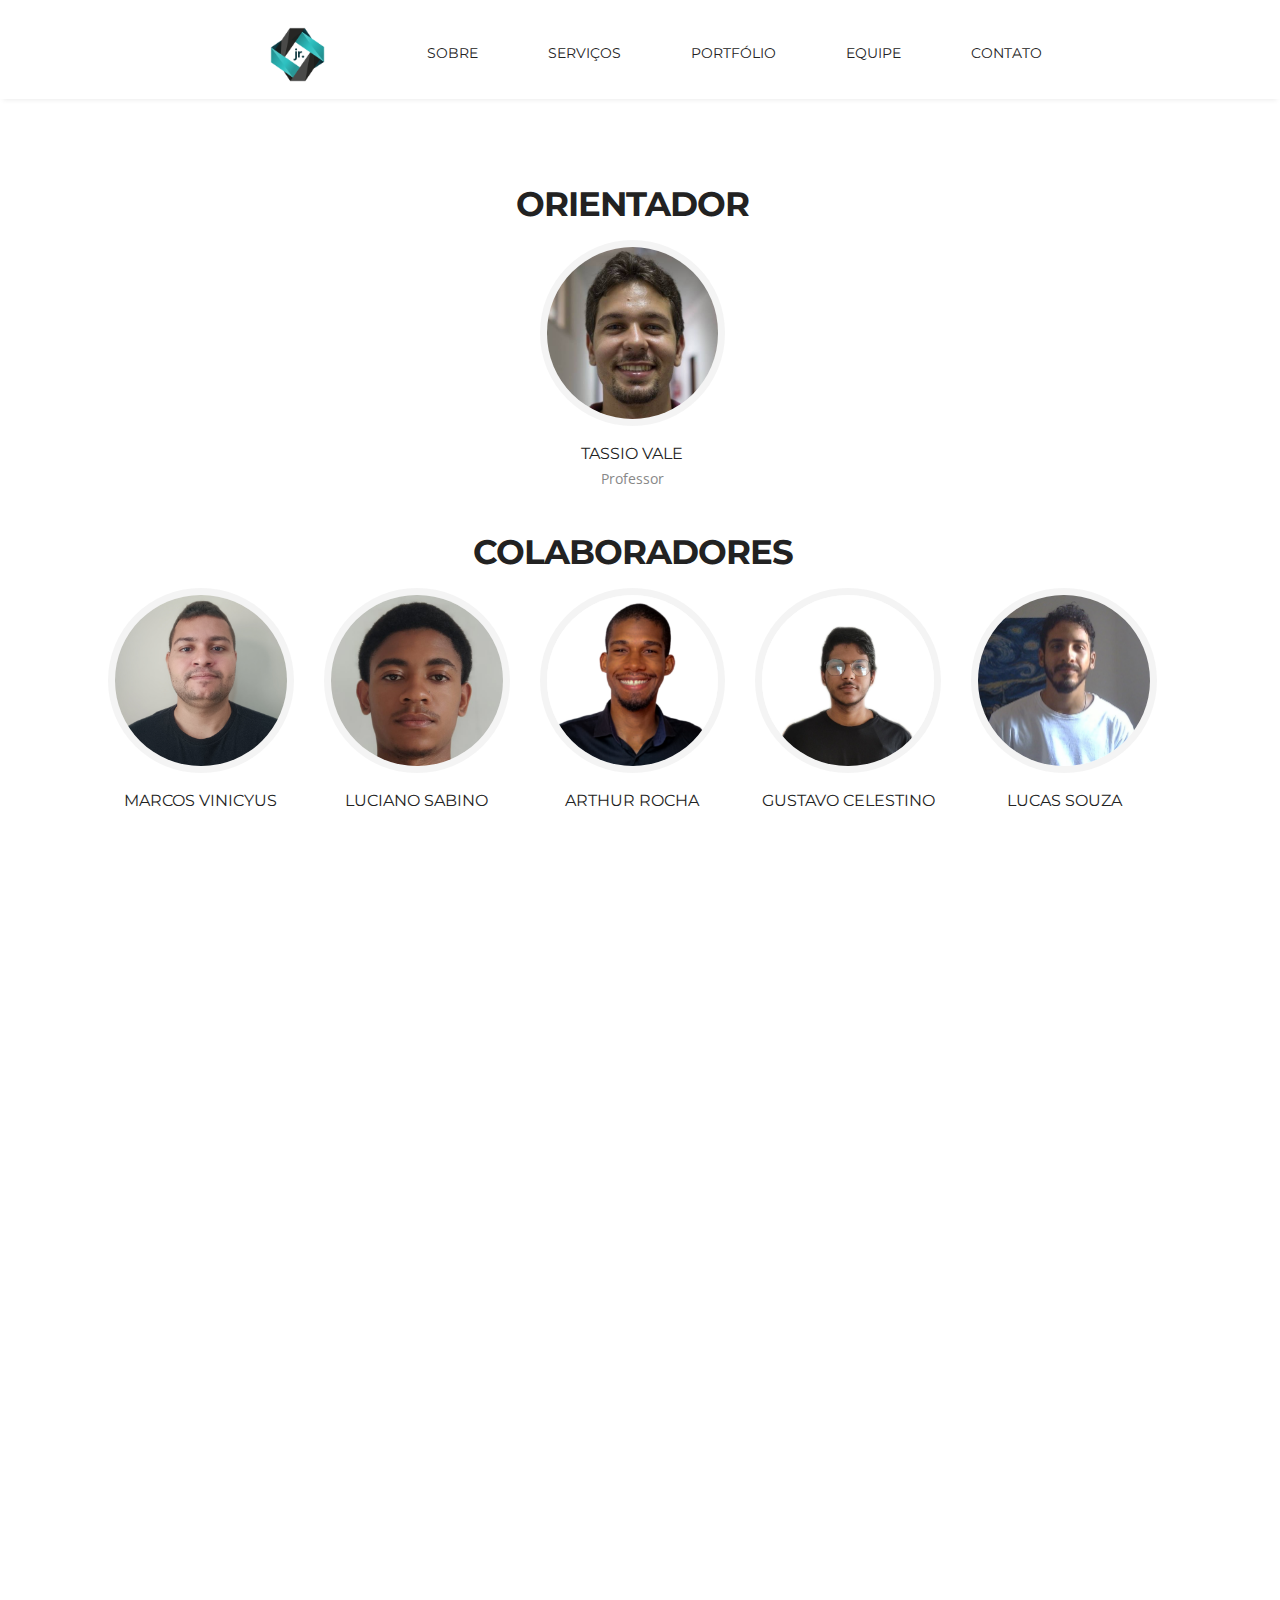
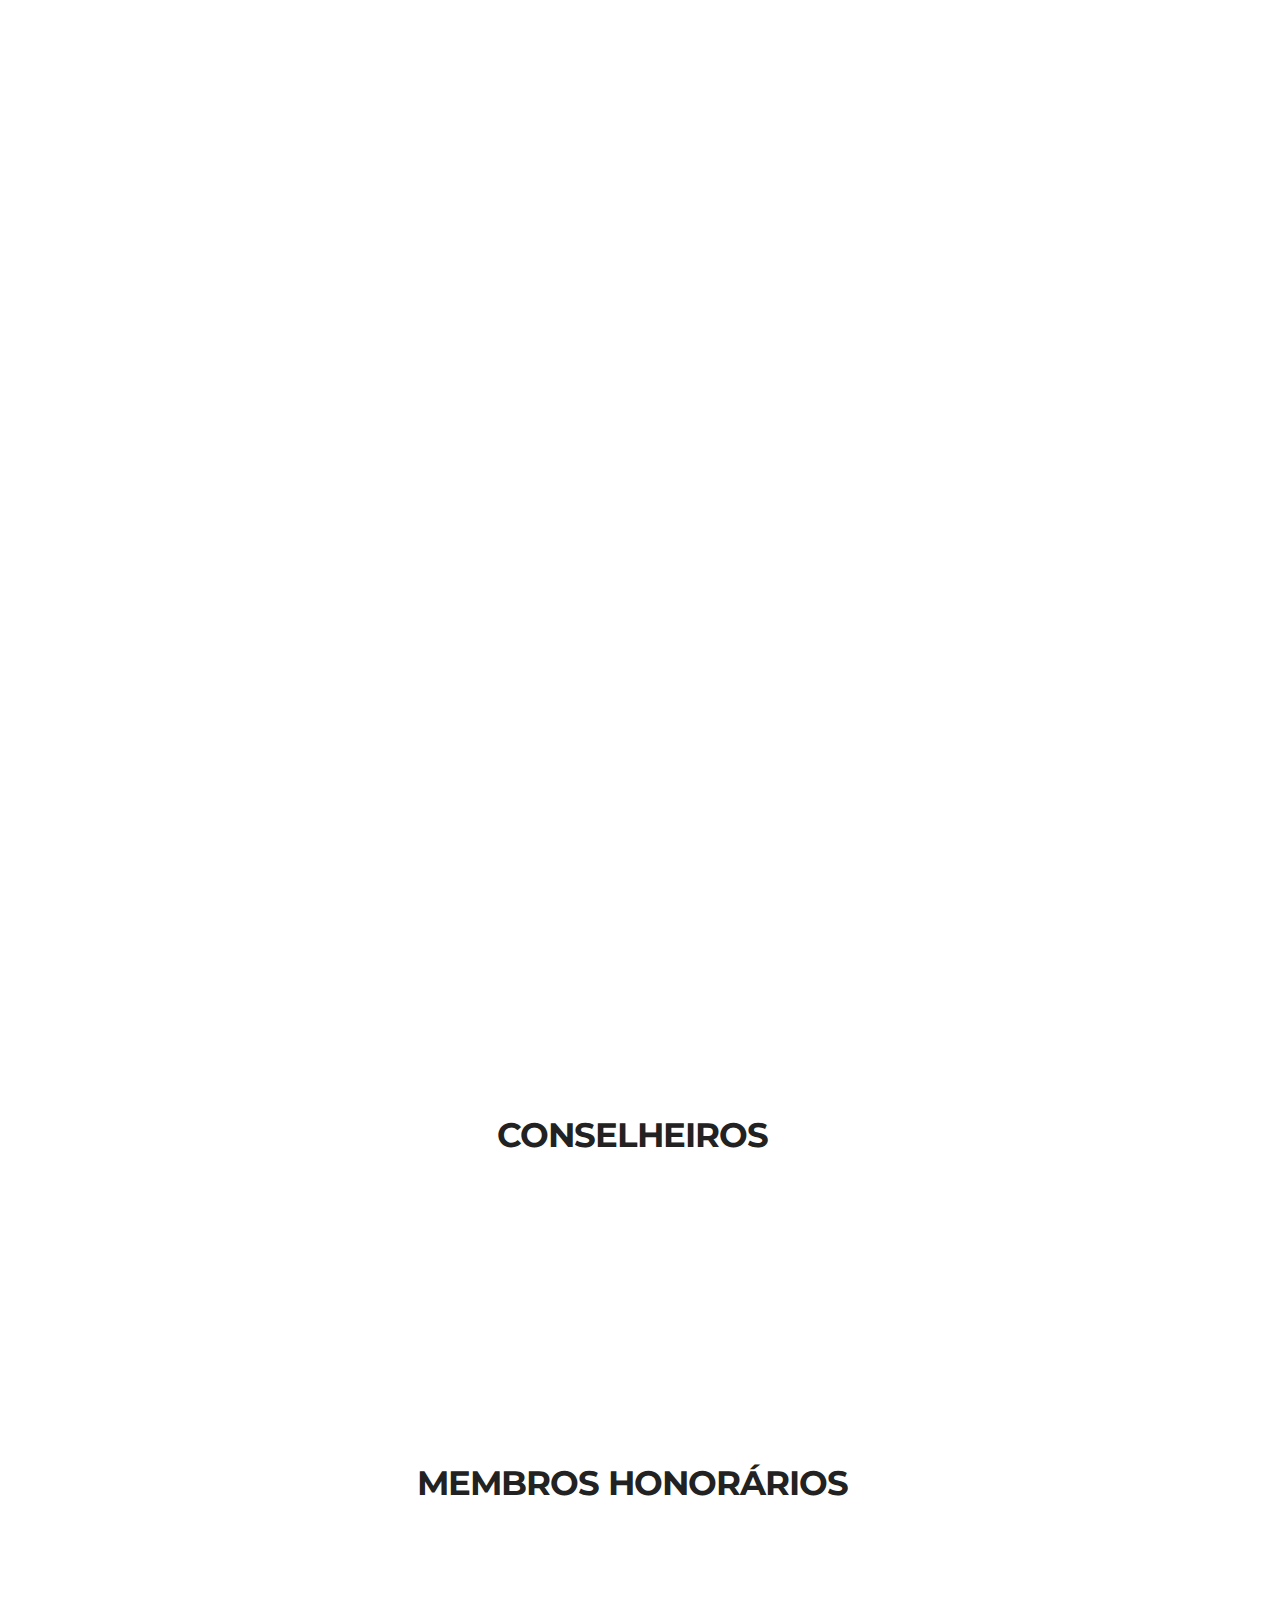
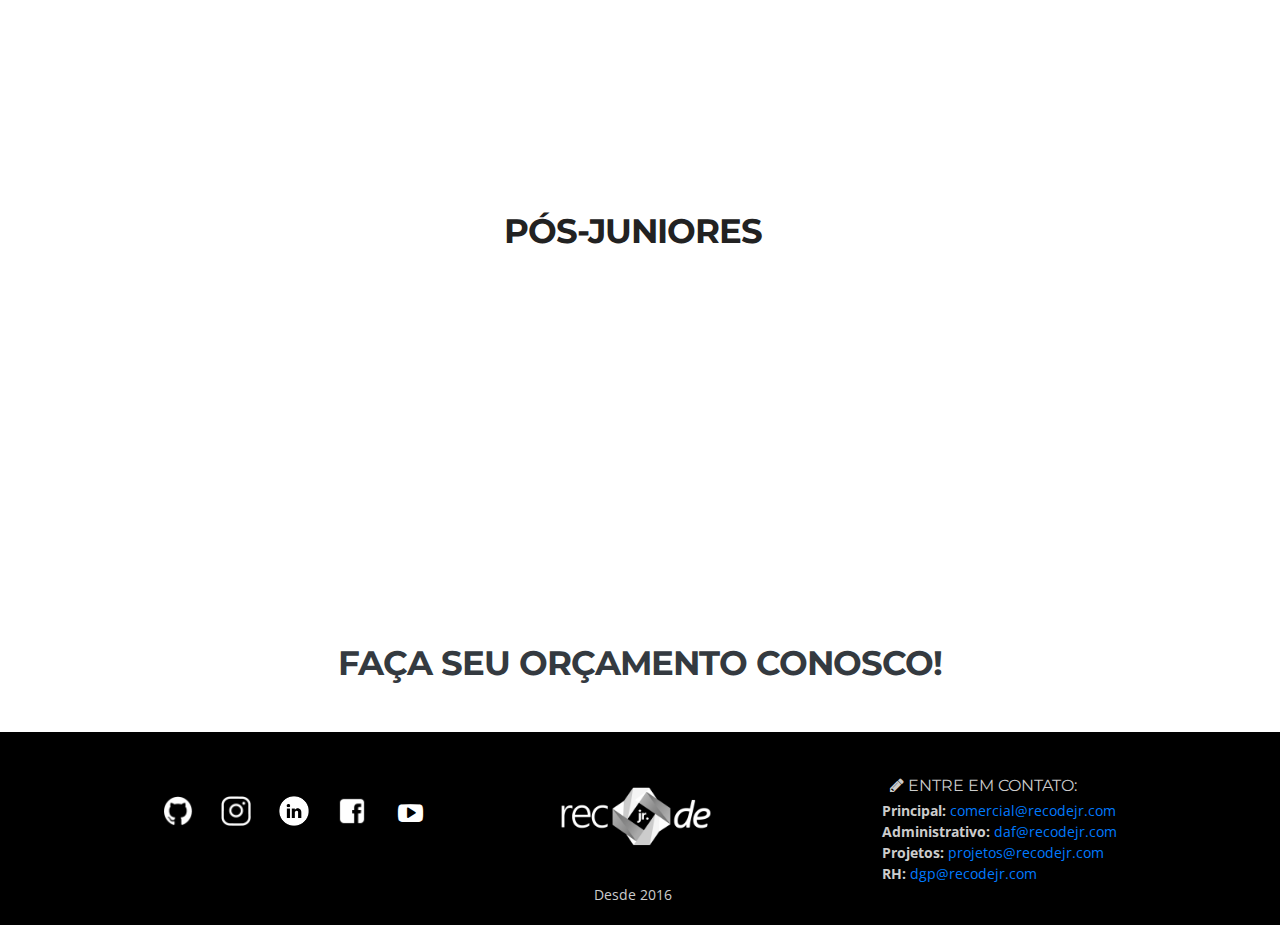
<file: equipe.html>
<!doctype html>
<html>

<head>
    <meta charset="utf-8">
    <meta name="viewport" content="width=device-width, maximum-scale=1">
    <meta name="description"
        content="Empresa Júnior de Engenharia da Computação da Universidade Federal do Recôncavo da Bahia. RecodeJr UFRB">
    <meta name="keywords" content="recode, recodejr, recode ufrb, recodejr ufrb, computaçao ufrb, ufrb">

    <link rel="icon" href="img/favicon.png" type="image/png">
    <link rel="shortcut icon" href="img/favicon.ico" type="img/x-icon">

    <!-- Fonts -->
    <link href='https://fonts.googleapis.com/css?family=Montserrat:400,700' rel='stylesheet' type='text/css'>
    <link
        href='https://fonts.googleapis.com/css?family=Open+Sans:400,300,800italic,700italic,600italic,400italic,300italic,800,700,600'
        rel='stylesheet' type='text/css'>

    <!-- CSS -->
    <link href="css/bootstrap.min.css" rel="stylesheet">
    <link href="css/style.css" rel="stylesheet">
    <link href="css/font-awesome.css" rel="stylesheet">
    <link href="css/responsive.css" rel="stylesheet">
    <link href="css/animate.css" rel="stylesheet">

    <title>Equipe - Recode Jr</title>
</head>

<body>
    <!--main-nav-start-->
    <nav class="main-nav-outer" id="menufix">
        <div class="container">
            <ul class="main-nav">
                <li class="small-logo">
                    <a href="index.html#header"><img src="img/recode_logo_escudo.png" alt=""
                            style="width:55px;height:55px;"></a>
                </li>
                <li><a href="index.html#about">Sobre</a></li>
                <li><a href="index.html#service">Serviços</a></li>
                <li><a href="portfolio.html">Portfólio</a></li>
                <li><a href="index.html#equipe">Equipe</a></li>
                <li><a href="index.html#contact">Contato</a></li>
            </ul>
            <a class="res-nav_click" href="#"><i class="fa-bars"></i></a>
        </div>
    </nav>
    <!--main-nav-end-->

    <!--Conteudo-->
    <section class="main-section team" id="team">

            <div class="row">
                <h2 class="mx-auto">Orientador</h2>
            </div>

            <div class="row">
                <div class="col-xs-6 col-md-2 mx-auto">
                    <div class="team-leader-box wow fadeInDown delay-06s">
                        <div class="team-leader">
                            <div class="team-leader-shadow"></div> <!-- Picture Shadow -->
                            <img src="img/membros/tassio.jpg" alt="">
                            <ul>
                                <li>
                                    <a target="_blank" href="https://www.ufrb.edu.br/cetec/tassio-ferreira-vale"
                                        class="fa-link"></a>
                                </li>
                            </ul>
                        </div>
                        <h3 class="wow fadeInDown delay-06s">Tassio Vale</h3>
                        <span class="wow fadeInDown delay-06s">Professor</span>
                    </div>
                </div>
            </div>

            <div class="row">
                <h2 class="mx-auto">Colaboradores</h2>
            </div>

            <div class="row">
                <div class="col-xs-6 col-md-2 ml-auto">
                    <div class="team-leader-box">
                        <div class="team-leader wow fadeInDown delay-09s">
                            <div class="team-leader-shadow"></div> <!-- Picture Shadow -->
                            <img src="img/membros/vinicyus.jpg" alt="">
                            <ul>
                                <li>
                                    <a target="_blank" href="https://github.com/MVinicyuss" class="fa-github"></a>
                                </li>
                            </ul>
                        </div>
                        <h3 class="wow fadeInDown delay-09s">Marcos Vinicyus</h3>
                        <span class="wow fadeInDown delay-03s">Presidente</span>
                    </div>
                </div>

                <div class="col-xs-6 col-md-2">
                    <div class="team-leader-box">
                        <div class="team-leader wow fadeInDown delay-03s">
                            <div class="team-leader-shadow"></div> <!--Picture Shadow -->
                            <img src="img/membros/luciano.jpg" alt="">
                            <ul>
                                <li>
                                    <a target="_blank"
                                        href="https://www.linkedin.com/in/luciano-sabino-da-silva-neto-60338a219/"
                                        class="fa-linkedin"></a>
                                </li>
                            </ul>
                        </div>
                        <h3 class="wow fadeInDown delay-03s">Luciano Sabino</h3>
                        <span class="wow fadeInDown delay-03s">Diretor de Projetos</span>
                    </div>
                </div>

                <div class="col-xs-6 col-md-2">
                    <div class="team-leader-box">
                        <div class="team-leader wow fadeInDown delay-09s">
                            <div class="team-leader-shadow"></div> <!-- Picture Shadow -->
                            <img src="img/membros/athur.png" alt="">
                            <ul>
                                <li>
                                    <a target="_blank" href="https://www.linkedin.com/in/arthur-rocha-4455b625a"
                                        class="fa-linkedin"></a>
                                </li>
                            </ul>
                        </div>
                        <h3 class="wow fadeInDown delay-09s">Arthur Rocha</h3>
                        <span class="wow fadeInDown delay-09s">Diretor Gestão de Pessoas</span>
                    </div>
                </div>


                <div class="col-xs-6 col-md-2">
                    <div class="team-leader-box">
                        <div class="team-leader wow fadeInDown delay-03s">
                            <div class="team-leader-shadow"></div> <!-- Picture Shadow -->
                            <img src="img/membros/Gustavo celestino.jpg" alt="">
                            <ul>
                                <li>
                                    <a target="_blank" href="https://www.instagram.com/guga_celestino/"
                                        class="fa-instagram"></a>
                                </li>
                            </ul>
                        </div>
                        <h3 class="wow fadeInDown delay-03s">Gustavo Celestino</h3>
                        <span class="wow fadeInDown delay-03s">Diretor de Marketing e vendas</span>
                    </div>
                </div>

                <div class="col-xs-6 col-md-2 mr-auto">
                    <div class="team-leader-box">
                        <div class="team-leader wow fadeInDown delay-03s">
                            <div class="team-leader-shadow"></div> <!-- Picture Shadow -->
                            <img src="img/membros/Lucas.jpg" alt="">
                            <ul>
                                <li>
                                    <a target="_blank" href="" class=""></a>
                                </li>
                            </ul>
                        </div>
                        <h3 class="wow fadeInDown delay-03s">Lucas Souza</h3>
                        <span class="wow fadeInDown delay-03s">Diretor do Administrativo e Financeiro</span>
                    </div>
                </div>
            </div>

            <div class="row">
                <div class="col-xs-6 col-md-2 ml-auto">
                    <div class="team-leader-box">
                        <div class="team-leader wow fadeInDown delay-03s">
                            <div class="team-leader-shadow"></div> <!-- Picture Shadow -->
                            <img src="img/membros/alanda.jpg" alt="">
                            <ul>
                                <li>
                                    <a target="_blank" href="https://github.com/Alanda-Pac" class="fa-github"></a>
                                </li>
                            </ul>
                        </div>
                        <h3 class="wow fadeInDown delay-03s">ALanda Paciência</h3>
                        <span class="wow fadeInDown delay-03s">Desenvolvedora</span>
                    </div>
                </div>

                <div class="col-xs-6 col-md-2">
                    <div class="team-leader-box">
                        <div class="team-leader wow fadeInDown delay-03s">
                            <div class="team-leader-shadow"></div> <!-- Picture Shadow -->
                            <img src="img/membros/BrenoLuz.png" alt="">
                            <ul>
                                <li>
                                    <a target="_blank" href="https://www.linkedin.com/in/brenoluzc/"
                                        class="fa-linkedin"></a>
                                </li>
                            </ul>
                        </div>
                        <h3 class="wow fadeInDown delay-03s">Breno Luz</h3>
                        <span class="wow fadeInDown delay-03s">Desenvolvedor</span>
                    </div>
                </div>

                <div class="col-xs-6 col-md-2">
                    <div class="team-leader-box">
                        <div class="team-leader wow fadeInDown delay-03s">
                            <div class="team-leader-shadow"></div> <!-- Picture Shadow -->
                            <img src="img/membros/Carlos Oliveira.jpg" alt="">
                            <ul>
                                <li>
                                    <a target="_blank"
                                        href="https://www.instagram.com/carlos_edu59?igsh=dzllZjh3N3NwN3hy"
                                        class="fa-instagram"></a>
                                </li>
                            </ul>
                        </div>
                        <h3 class="wow fadeInDown delay-03s">Carlos Oliveira</h3>
                        <span class="wow fadeInDown delay-03s">Desenvolvedor</span>
                    </div>
                </div>

                <div class="col-xs-6 col-md-2">
                    <div class="team-leader-box">
                        <div class="team-leader wow fadeInDown delay-03s">
                            <div class="team-leader-shadow"></div> <!-- Picture Shadow -->
                            <img src="img/membros/crismar.jpg" alt="">
                            <ul>
                                <li>
                                    <a target="_blank" href="https://www.linkedin.com/in/crismar-cruz-401963253/"
                                        class="fa-linkedin"></a>
                                </li>
                            </ul>
                        </div>
                        <h3 class="wow fadeInDown delay-03s">Crismar Cruz</h3>
                        <span class="wow fadeInDown delay-03s">Desenvolvedor</span>
                    </div>
                </div>

                <div class="col-xs-6 col-md-2 mr-auto">
                    <div class="team-leader-box">
                        <div class="team-leader wow fadeInDown delay-03s">
                            <div class="team-leader-shadow"></div> <!-- Picture Shadow -->
                            <img src="img/membros/Emily.jpg" alt="">
                            <ul>
                                <li>
                                    <a target="_blank" href="https://www.linkedin.com/in/emily-souza-88800b2ab/"
                                        class="fa-linkedin"></a>
                                </li>
                            </ul>
                        </div>
                        <h3 class="wow fadeInDown delay-03s">Emily de Souza</h3>
                        <span class="wow fadeInDown delay-03s">Desenvolvedora</span>
                    </div>
                </div>
            </div>

            <div class="row">
                <div class="col-xs-6 col-md-2 ml-auto">
                    <div class="team-leader-box">
                        <div class="team-leader wow fadeInDown delay-03s">
                            <div class="team-leader-shadow"></div> <!-- Picture Shadow -->
                            <img src="img/membros/Fernando dos Santos.jpg" alt="">
                            <ul>
                                <li>
                                    <a target="_blank" href="https://github.com/aglomera" class="fa-github"></a>
                                </li>
                            </ul>
                        </div>
                        <h3 class="wow fadeInDown delay-03s">Fernando dos Santos</h3>
                        <span class="wow fadeInDown delay-03s">Desenvolvedor</span>
                    </div>
                </div>

                <div class="col-xs-6 col-md-2">
                    <div class="team-leader-box">
                        <div class="team-leader wow fadeInDown delay-03s">
                            <div class="team-leader-shadow"></div> <!-- Picture Shadow -->
                            <img src="img/membros/GabrielSodre.jpeg" alt="">
                            <ul>
                                <li>
                                    <a target="_blank" href="https://github.com/GabrielSodre02" class="fa-github"></a>
                                </li>
                            </ul>
                        </div>
                        <h3 class="wow fadeInDown delay-03s">Gabriel Sodré</h3>
                        <span class="wow fadeInDown delay-03s">Desenvolvedor</span>
                    </div>
                </div>


                <div class="col-xs-6 col-md-2">
                    <div class="team-leader-box">
                        <div class="team-leader wow fadeInDown delay-03s">
                            <div class="team-leader-shadow"></div> <!-- Picture Shadow -->
                            <img src="img/membros/gustavo.jpg" alt="">
                            <ul>
                                <li>
                                    <a target="_blank"
                                        href="https://www.linkedin.com/in/gustavo-de-souza-nascimento-177528117"
                                        class="fa-linkedin"></a>
                                </li>
                            </ul>
                        </div>
                        <h3 class="wow fadeInDown delay-03s">Gustavo Nascimento</h3>
                        <span class="wow fadeInDown delay-03s">Desenvolvedor</span>
                    </div>
                </div>

                <div class="col-xs-6 col-md-2">
                    <div class="team-leader-box">
                        <div class="team-leader wow fadeInDown delay-03s">
                            <div class="team-leader-shadow"></div> <!-- Picture Shadow -->
                            <img src="img/membros/HenriqueYamaguchi.jpg" alt="">
                            <ul>
                                <li>
                                    <a target="_blank" href="https://www.linkedin.com/in/henrique-yamaguti-441b5ab6?"
                                        class="fa-linkedin"></a>
                                </li>
                            </ul>
                        </div>
                        <h3 class="wow fadeInDown delay-03s">Henrique Yamaguti</h3>
                        <span class="wow fadeInDown delay-03s">Desenvolvedor</span>
                    </div>
                </div>

                <div class="col-xs-6 col-md-2 mr-auto">
                    <div class="team-leader-box">
                        <div class="team-leader wow fadeInDown delay-03s">
                            <div class="team-leader-shadow"></div> <!-- Picture Shadow -->
                            <img src="img/membros/Janine Carvalho.jpg" alt="">
                            <ul>
                                <li>
                                    <a target="_blank"
                                        href="https://www.instagram.com/janiicarvalho?igsh=MTBxaHBjNGh1YW1peQ=="
                                        class="fa-instagram"></a>
                                </li>
                            </ul>
                        </div>
                        <h3 class="wow fadeInDown delay-03s">Janine Carvalho</h3>
                        <span class="wow fadeInDown delay-03s">Desenvolvedora</span>
                    </div>
                </div>
            </div>

            <div class="row">
                <div class="col-xs-6 col-md-2 ml-auto">
                    <div class="team-leader-box">
                        <div class="team-leader wow fadeInDown delay-03s">
                            <div class="team-leader-shadow"></div> <!-- Picture Shadow -->
                            <img src="img/membros/Julia Nunes.jpg" alt="">
                            <ul>
                                <li>
                                    <a target="_blank"
                                        href="https://www.instagram.com/jnuneess?igsh=MWdscmowZnZqNWQ1Nw=="
                                        class="fa-instagram"></a>
                                </li>
                            </ul>
                        </div>
                        <h3 class="wow fadeInDown delay-03s">Júlia Nunes</h3>
                        <span class="wow fadeInDown delay-03s">Desenvolvedora</span>
                    </div>
                </div>

                <div class="col-xs-6 col-md-2">
                    <!-- apagar -->
                    <div class="team-leader-box">
                        <div class="team-leader wow fadeInDown delay-03s">
                            <div class="team-leader-shadow"></div> <!-- Picture Shadow -->
                            <img src="img/membros/julian.jpg" alt="">
                            <ul>
                                <li>
                                    <a target="_blank" href="https://www.linkedin.com/in/julian-francisco-b6399462/"
                                        class="fa-linkedin"></a>
                                </li>
                            </ul>
                        </div>
                        <h3 class="wow fadeInDown delay-03s">Julian Vicente</h3>
                        <span class="wow fadeInDown delay-03s">Desenvolvedor</span>
                    </div>
                </div>

                <div class="col-xs-6 col-md-2">
                    <div class="team-leader-box">
                        <div class="team-leader wow fadeInDown delay-03s">
                            <div class="team-leader-shadow"></div> <!-- Picture Shadow -->
                            <img src="img/membros/LincolnMeira.jpg" alt="">
                            <ul>
                                <li>
                                    <a target="_blank" href="https://github.com/LincolnShow12" class="fa-github"></a>
                                </li>
                            </ul>
                        </div>
                        <h3 class="wow fadeInDown delay-03s">Lincoln Meira</h3>
                        <span class="wow fadeInDown delay-03s">Desenvolvedor</span>
                    </div>
                </div>
    
                <div class="col-xs-6 col-md-2">
                    <div class="team-leader-box">
                        <div class="team-leader wow fadeInDown delay-03s">
                            <div class="team-leader-shadow"></div> <!-- Picture Shadow -->
                            <img src="img/membros/LuisHenrique.jpeg" alt="">
                            <ul>
                                <li>
                                    <a target="_blank" href="https://github.com/luizhbarbosa" class="fa-github"></a>
                                </li>
                            </ul>
                        </div>
                        <h3 class="wow fadeInDown delay-03s">Luis Henrique</h3>
                        <span class="wow fadeInDown delay-03s">Desenvolvedor</span>
                    </div>
                </div>
    
                <div class="col-xs-6 col-md-2 mr-auto">
                    <div class="team-leader-box">
                        <div class="team-leader wow fadeInDown delay-03s">
                            <div class="team-leader-shadow"></div> <!-- Picture Shadow -->
                            <img src="img/membros/Marcus felipe.jpeg" alt="">
                            <ul>
                                <li>
                                    <a target="_blank" href="https://www.instagram.com/marcusf35?igsh=MWFienJremp5NDF0bw=="
                                        class="fa-instagram"></a>
                                </li>
                            </ul>
                        </div>
                        <h3 class="wow fadeInDown delay-03s">Marcus Felipe</h3>
                        <span class="wow fadeInDown delay-03s">Desenvolvedor</span>
                    </div>
                </div>
            </div>

            <div class="row">
                <div class="col-xs-6 col-md-2 ml-auto">
                    <div class="team-leader-box">
                        <div class="team-leader wow fadeInDown delay-03s">
                            <div class="team-leader-shadow"></div> <!-- Picture Shadow -->
                            <img src="img/membros/NathanLuis.jpg" alt="">
                            <ul>
                                <li>
                                    <a target="_blank" href="https://github.com/NathanLuis" class="fa-github"></a>
                                </li>
                            </ul>
                        </div>
                        <h3 class="wow fadeInDown delay-03s">Nathan Luis</h3>
                        <span class="wow fadeInDown delay-03s">Desenvolvedor</span>
                    </div>
                </div>
    
                <div class="col-xs-6 col-md-2">
                    <div class="team-leader-box">
                        <div class="team-leader wow fadeInDown delay-03s">
                            <div class="team-leader-shadow"></div> <!-- Picture Shadow -->
                            <img src="img/membros/Newton Luiz.jpg" alt="">
                            <ul>
                                <li>
                                    <a target="_blank" href="https://www.instagram.com/xu.ninho?igsh=cjk2NjFjemVndHVr"
                                        class="fa-instagram"></a>
                                </li>
                            </ul>
                        </div>
                        <h3 class="wow fadeInDown delay-03s">Newton Luiz</h3>
                        <span class="wow fadeInDown delay-03s">Desenvolvedor</span>
                    </div>
                </div>
    
                <div class="col-xs-6 col-md-2">
                    <div class="team-leader-box">
                        <div class="team-leader wow fadeInDown delay-03s">
                            <div class="team-leader-shadow"></div> <!-- Picture Shadow -->
                            <img src="img/membros/Nicolas.jpg" alt="">
                            <ul>
                                <li>
                                    <a target="_blank" href="https://www.linkedin.com/in/nicolas-santiago-23013b268/"
                                        class="fa-linkedin"></a>
                                </li>
                            </ul>
                        </div>
                        <h3 class="wow fadeInDown delay-03s">Nicolas Santiago</h3>
                        <span class="wow fadeInDown delay-03s">Gestão de Pessoas</span>
                    </div>
                </div>

                <div class="col-xs-6 col-md-2">
                    <div class="team-leader-box">
                        <div class="team-leader wow fadeInDown delay-03s">
                            <div class="team-leader-shadow"></div> <!-- Picture Shadow -->
                            <img src="img/membros/PedroHenrique.jpeg" alt="">
                            <ul>
                                <li>
                                    <a target="_blank"
                                        href="https://www.instagram.com/pedrohamorim00?igsh=MWcwYTAwdHRxZWo5Yw=="
                                        class="fa-instagram"></a>
                                </li>
                            </ul>
                        </div>
                        <h3 class="wow fadeInDown delay-03s">Pedro Henrique</h3>
                        <span class="wow fadeInDown delay-03s">Marketing e Vendas</span>
                    </div>
                </div>
    
                <div class="col-xs-6 col-md-2 mr-auto">
                    <div class="team-leader-box">
                        <div class="team-leader wow fadeInDown delay-03s">
                            <div class="team-leader-shadow"></div> <!-- Picture Shadow -->
                            <img src="img/membros/Pedro Paulo.jpg" alt="">
                            <ul>
                                <li>
                                    <a target="_blank" href="" class="fa-linkedin"></a>
                                </li>
                            </ul>
                        </div>
                        <h3 class="wow fadeInDown delay-03s">Pedro Paulo</h3>
                        <span class="wow fadeInDown delay-03s">Marketing e Vendas</span>
                    </div>
                </div>
            </div>    

        <div class="row">
            <div class="col-xs-6 col-md-2 ml-auto">
                <div class="team-leader-box">
                    <div class="team-leader wow fadeInDown delay-03s">
                        <div class="team-leader-shadow"></div> <!-- Picture Shadow -->
                        <img src="img/membros/RafaelDamasceno.jpg" alt="">
                        <ul>
                            <li>
                                <a target="_blank"
                                    href="https://www.instagram.com/pedrohamorim00?igsh=MWcwYTAwdHRxZWo5Yw=="
                                    class="fa-instagram"></a>
                            </li>
                        </ul>
                    </div>
                    <h3 class="wow fadeInDown delay-03s">Rafael Damasceno</h3>
                    <span class="wow fadeInDown delay-03s">Desenvolvedor</span>
                </div>
            </div>

            <div class="col-xs-6 col-md-2">
                <div class="team-leader-box">
                    <div class="team-leader wow fadeInDown delay-03s">
                        <div class="team-leader-shadow"></div> <!-- Picture Shadow -->
                        <img src="img/membros/robson.jpg" alt="">
                        <ul>
                            <li>
                                <a target="_blank" href="https://www.instagram.com/robson.santos_24/"
                                    class="fa-instagram"></a>
                            </li>
                        </ul>
                    </div>
                    <h3 class="wow fadeInDown delay-03s">Robson Santos</h3>
                    <span class="wow fadeInDown delay-03s">Administrativo e Financeiro</span>
                </div>
            </div>

            <div class="col-xs-6 col-md-2 mr-auto">
                <div class="team-leader-box">
                    <div class="team-leader wow fadeInDown delay-03s">
                        <div class="team-leader-shadow"></div> <!-- Picture Shadow -->
                        <img src="img/membros/Thiago Sousa.png" alt="">
                        <ul>
                            <li>
                                <a target="_blank" href="https://github.com/ThiagoSousa81#readme"
                                    class="fa-github"></a>
                            </li>
                        </ul>
                    </div>
                    <h3 class="wow fadeInDown delay-03s">Thiago Sousa</h3>
                    <span class="wow fadeInDown delay-03s">Desenvolvedor</span>
                </div>
            </div>
        </div>

        <div class="row">
            <div class="col-xs-6 col-md-2 mx-auto">
                <div class="team-leader-box">
                    <div class="team-leader wow fadeInDown delay-03s">
                        <div class="team-leader-shadow"></div> <!-- Picture Shadow -->
                        <img src="img/membros/semfoto.jpg" alt="">
                        <ul>
                            <li>
                                <a target="_blank" href="" class=""></a>
                            </li>
                        </ul>
                    </div>
                    <h3 class="wow fadeInDown delay-03s">Wanderson Gustavo</h3>
                    <span class="wow fadeInDown delay-03s">Desenvolvedor</span>
                </div>
            </div>
        </div>

        </div>

        <div class="row">
            <h2 class="mx-auto">Conselheiros</h2>
        </div>

        <div class="row">

            <div class="col-xs-6 col-md-2 ml-auto">
                <div class="team-leader-box">
                    <div class="team-leader wow fadeInDown delay-09s">
                        <div class="team-leader-shadow"></div> <!-- Picture Shadow -->
                        <img src="img/membros/victoria.jpg" alt="">
                        <ul>
                            <li>
                                <a target="_blank" href="https://github.com/VictoriaOli" class="fa-github"></a>
                            </li>
                        </ul>
                    </div>
                    <h3 class="wow fadeInDown delay-09s">Victória Oliveira</h3>
                    <span class="wow fadeInDown delay-09s">Conselheira</span>
                </div>
            </div>

            <div class="col-xs-6 col-md-2">
                <div class="team-leader-box">
                    <div class="team-leader wow fadeInDown delay-03s">
                        <div class="team-leader-shadow"></div> <!-- Picture Shadow -->
                        <img src="img/membros/lais.jpg" alt="">
                        <ul>
                            <li>
                                <a target="_blank" href="https://github.com/lais-cardoso" class="fa-github"></a>
                            </li>
                        </ul>
                    </div>
                    <h3 class="wow fadeInDown delay-03s">Laís Medeiros</h3>
                    <span class="wow fadeInDown delay-03s">Conselheira</span>
                </div>
            </div>

            <div class="col-xs-6 col-md-2 mr-auto">
                <div class="team-leader-box">
                    <div class="team-leader wow fadeInDown delay-03s">
                        <div class="team-leader-shadow"></div> <!-- Picture Shadow -->
                        <img src="img/membros/victor.jpg" alt="">
                        <ul>
                            <li>
                                <a target="_blank" href="https://github.com/victor25267" class="fa-github"></a>
                            </li>
                        </ul>
                    </div>
                    <h3 class="wow fadeInDown delay-03s">Paulo Victor</h3>
                    <span class="wow fadeInDown delay-03s">Conselheiro</span>
                </div>
            </div>

        </div>


        <div class="row">
            <h2 class="mx-auto">Membros Honorários</h2>
        </div>

        <div class="row">

            <div class="col-xs-6 col-md-2 ml-auto">
                <div class="team-leader-box">
                    <div class="team-leader wow fadeInDown delay-03s">
                        <div class="team-leader-shadow"></div> <!-- Picture Shadow -->
                        <img src="img/membros/tairone.jpg" alt="">
                        <ul>
                            <li>
                                <a target="_blank" href="https://github.com/taironedias" class="fa-github"></a>
                            </li>
                        </ul>
                    </div>
                    <h3 class="wow fadeInDown delay-03s">Tairone Dias</h3>
                    <span class="wow fadeInDown delay-03s">Presidente Fundador</span>
                </div>
            </div>

            <div class="col-xs-6 col-md-2">
                <div class="team-leader-box">
                    <div class="team-leader  wow fadeInDown delay-06s">
                        <div class="team-leader-shadow"></div> <!-- Picture Shadow -->
                        <img src="img/membros/joshua.jpg" alt="">
                        <ul>
                            <li>
                                <a target="_blank" href="https://github.com/joshuapassos" class="fa-github"></a>
                            </li>
                        </ul>
                    </div>
                    <h3 class="wow fadeInDown delay-06s">Joshua Passos</h3>
                    <span class="wow fadeInDown delay-06s">Diretor Fundador</span>
                </div>
            </div>

            <div class="col-xs-6 col-md-2">
                <div class="team-leader-box">
                    <div class="team-leader  wow fadeInDown delay-06s">
                        <div class="team-leader-shadow"></div> <!-- Picture Shadow -->
                        <img src="img/membros/maise.jpg" alt="">
                        <ul>
                            <li><a target="_blank" href="https://github.com/esiammd" class="fa-github"></a></li>
                        </ul>
                    </div>
                    <h3 class="wow fadeInDown delay-06s">Maise Mendes</h3>
                    <span class="wow fadeInDown delay-03s">Ex-Presidente</span>
                </div>
            </div>

            <div class="col-xs-6 col-md-2">
                <div class="team-leader-box">
                    <div class="team-leader wow fadeInDown delay-09s">
                        <div class="team-leader-shadow"></div> <!-- Picture Shadow -->
                        <img src="img/membros/maxwell.jpg" alt="">
                        <ul>
                            <li>
                                <a target="_blank" href="https://github.com/maxlincoln" class="fa-github"></a>
                            </li>
                        </ul>
                    </div>
                    <h3 class="wow fadeInDown delay-09s">Maxwell Lincoln</h3>
                    <span class="wow fadeInDown delay-03s">Desenvolvedor</span>
                </div>
            </div>

            <div class="col-xs-6 col-md-2 mr-auto">
                <div class="team-leader-box">
                    <div class="team-leader wow fadeInDown delay-09s">
                        <div class="team-leader-shadow"></div> <!-- Picture Shadow -->
                        <img src="img/membros/laercio.jpg" alt="">
                        <ul>
                            <li>
                                <a target="_blank" href="https://github.com/LaercioLeal" class="fa-github"></a>
                            </li>
                        </ul>
                    </div>
                    <h3 class="wow fadeInDown delay-09s">Laércio Leal</h3>
                    <span class="wow fadeInDown delay-03s">Desenvolvedor</span>
                </div>
            </div>
        </div>

        <div class="row">
            <h2 class="mx-auto">Pós-juniores</h2>
        </div>

        <!-- A sessão de pós-juniores é destinada a membros que deixaram a empresa no ultimo ano. 
                     Ou seja, nela ficarão por apenas UM ANO os membros que deixaram a empresa. -->

        <div class="row">

            <div class="col-xs-6 col-md-2 ml-auto">
                <div class="team-leader-box">
                    <div class="team-leader wow fadeInDown delay-09s">
                        <div class="team-leader-shadow"></div> <!-- Picture Shadow -->
                        <img src="img/membros/cleiton.jpg" alt="">
                        <ul>
                            <li>
                                <a target="_blank" href="https://github.com/frpimentel" class="fa-github"></a>
                            </li>
                        </ul>
                    </div>
                    <h3 class="wow fadeInDown delay-09s">Cleiton França</h3>
                    <span class="wow fadeInDown delay-03s">Presidente</span>
                </div>
            </div>

            <div class="col-xs-6 col-md-2">
                <div class="team-leader-box">
                    <div class="team-leader wow fadeInDown delay-03s">
                        <div class="team-leader-shadow"></div> <!-- Picture Shadow -->
                        <img src="img/membros/ivania.jpg" alt="">
                        <ul>
                            <li>
                                <a target="_blank"
                                    href="https://www.instagram.com/ivania.dias.14/?igshid=YmMyMTA2M2Y%3D"
                                    class="fa-instagram"></a>
                            </li>
                        </ul>
                    </div>
                    <h3 class="wow fadeInDown delay-03s">Ivania Dias</h3>
                    <span class="wow fadeInDown delay-03s">Marketing e Vendas</span>
                </div>
            </div>

            <div class="col-xs-6 col-md-2 mr-auto">
                <div class="team-leader-box">
                    <div class="team-leader wow fadeInDown delay-03s">
                        <div class="team-leader-shadow"></div> <!-- Picture Shadow -->
                        <img src="img/membros/vyckie.jpg" alt="">
                        <ul>
                            <li>
                                <a target="_blank" href="https://github.com/vyckie" class="fa-github"></a>
                            </li>
                        </ul>
                    </div>
                    <h3 class="wow fadeInDown delay-03s">Vyckie Santos</h3>
                    <span class="wow fadeInDown delay-03s">Desenvolvedora</span>
                </div>
            </div>

        </div>
        </div>
    </section>
    <!--Conteudo-->

    <!-- Message -->
    <section class="mb-5">
        <div class="container">
            <h2 class="text-dark">Faça seu orçamento conosco!</h2>
        </div>
    </section>


    <footer class="footer" id="contact">
        <div class="container mx-auto">
            <div class="row">
                <div class="col-md-5">
                    <ul class="social-link">
                        <li class="github">
                            <a target="_blank" href="https://github.com/recodejr">
                                <img src="img/footer/github_icon.png">
                            </a>
                        </li>
                        <li class="instagram">
                            <a target="_blank" href="https://www.instagram.com/recodejr/">
                                <img src="img/footer/instagram_icon.png">
                            </a>
                        </li>
                        <li class="linkedin">
                            <a target="_blank" href="https://www.linkedin.com/company/recode-jr">
                                <img src="img/footer/linkedin_icon.png">
                            </a>
                        </li>
                        <li class="facebook">
                            <a target="_blank"
                                href="https://www.facebook.com/people/Recode-J%C3%BAnior/100012163300536">
                                <img src="img/footer/facebook_icon.png">
                            </a>
                        </li>
                        <li class="youtube">
                            <a target="_blank" href="https://www.youtube.com/channel/UCM9ekev7FqSr3Yf_6oO29Ww">
                                <i class="fa-youtube-play"></i>
                            </a>
                        </li>
                    </ul>
                </div>
                <div class="col-sm">
                    <a href="#">
                        <img class="footer-logo mt-3" src="img/footer/logo jr._branco.png" alt="">
                    </a>
                </div>
                <div class="col-sm">
                    <h3 class="ml-2 mt-4"><i class="fa-pencil"></i> entre em contato:</h3>
                    <span>
                        <b>Principal:</b> <a href="mailto://comercial@recodejr.com">comercial@recodejr.com</a>
                        <br>
                        <b>Administrativo:</b> <a href="mailto://daf@recodejr.com">daf@recodejr.com</a>
                        <br>
                        <b>Projetos:</b> <a href="mailto://projetos@recodejr.com">projetos@recodejr.com</a>
                        <br>
                        <b>RH:</b> <a href="mailto://dgp@recodejr.com">dgp@recodejr.com</a>
                    </span>
                </div>
            </div>
            <div class="row">
                <div class="col-sm">
                    <span class="copyright">Desde 2016</span>
                </div>
            </div>
        </div>
        <!-- 
                All links in the footer should remain intact.
                Licenseing information is available at: https://bootstraptaste.com/license/
                You can buy this theme without footer links online at: https://bootstraptaste.com/buy/?theme=Knight
            -->
    </footer>

</body>

<!-- Js -->

<!-- Bootstrap script -->
<script src="https://code.jquery.com/jquery-3.5.1.slim.min.js"
    integrity="sha384-DfXdz2htPH0lsSSs5nCTpuj/zy4C+OGpamoFVy38MVBnE+IbbVYUew+OrCXaRkfj"
    crossorigin="anonymous"></script>
<script src="https://cdn.jsdelivr.net/npm/popper.js@1.16.1/dist/umd/popper.min.js"
    integrity="sha384-9/reFTGAW83EW2RDu2S0VKaIzap3H66lZH81PoYlFhbGU+6BZp6G7niu735Sk7lN"
    crossorigin="anonymous"></script>
<script type="text/javascript" src="js/bootstrap.min.js"></script>

<!-- Extra scripts -->
<script type="text/javascript" src="js/jquery.1.8.3.min.js"></script>
<script type="text/javascript" src="js/jquery-scrolltofixed.js"></script> <!-- Navbar scrolling -->
<script type="text/javascript" src="js/jquery.easing.1.3.js"></script> <!-- Smooth animation -->
<script type="text/javascript" src="js/wow.js"></script> <!-- Page smooth animation -->
<script type="text/javascript" src="js/classie.js"></script> <!-- Page host library -->

<!-- Navbar scrolling script-->
<script type="text/javascript">
    $(document).ready(function (e) {
        $('#menufix').scrollToFixed();
        $('.res-nav_click').click(function () {
            $('.main-nav').slideToggle();
            return false
        });
    });
</script>

<!-- Page smooth animation script -->
<script>
    wow = new WOW({
        animateClass: 'animated',
        offset: 100
    });
    wow.init();
</script>

<!-- Smooth page scrolling -->
<script type="text/javascript">
    $(window).load(function () {
        $('.conhc').bind('click', function (event) {
            var $anchor = $(this);

            $('html, body').stop().animate({
                scrollTop: $($anchor.attr('href')).offset().top - 102
            }, 1500, 'easeInOutExpo');
            event.preventDefault();
        });
    })

    $(window).load(function () {
        $('.main-nav li a').bind('click', function (event) {
            var $anchor = $(this);
            $('html, body').stop().animate({
                scrollTop: $($anchor.attr('href')).offset().top - 102
            }, 1500, 'easeInOutExpo');
            event.preventDefault();
        });
    })
</script>

</html>
</file>
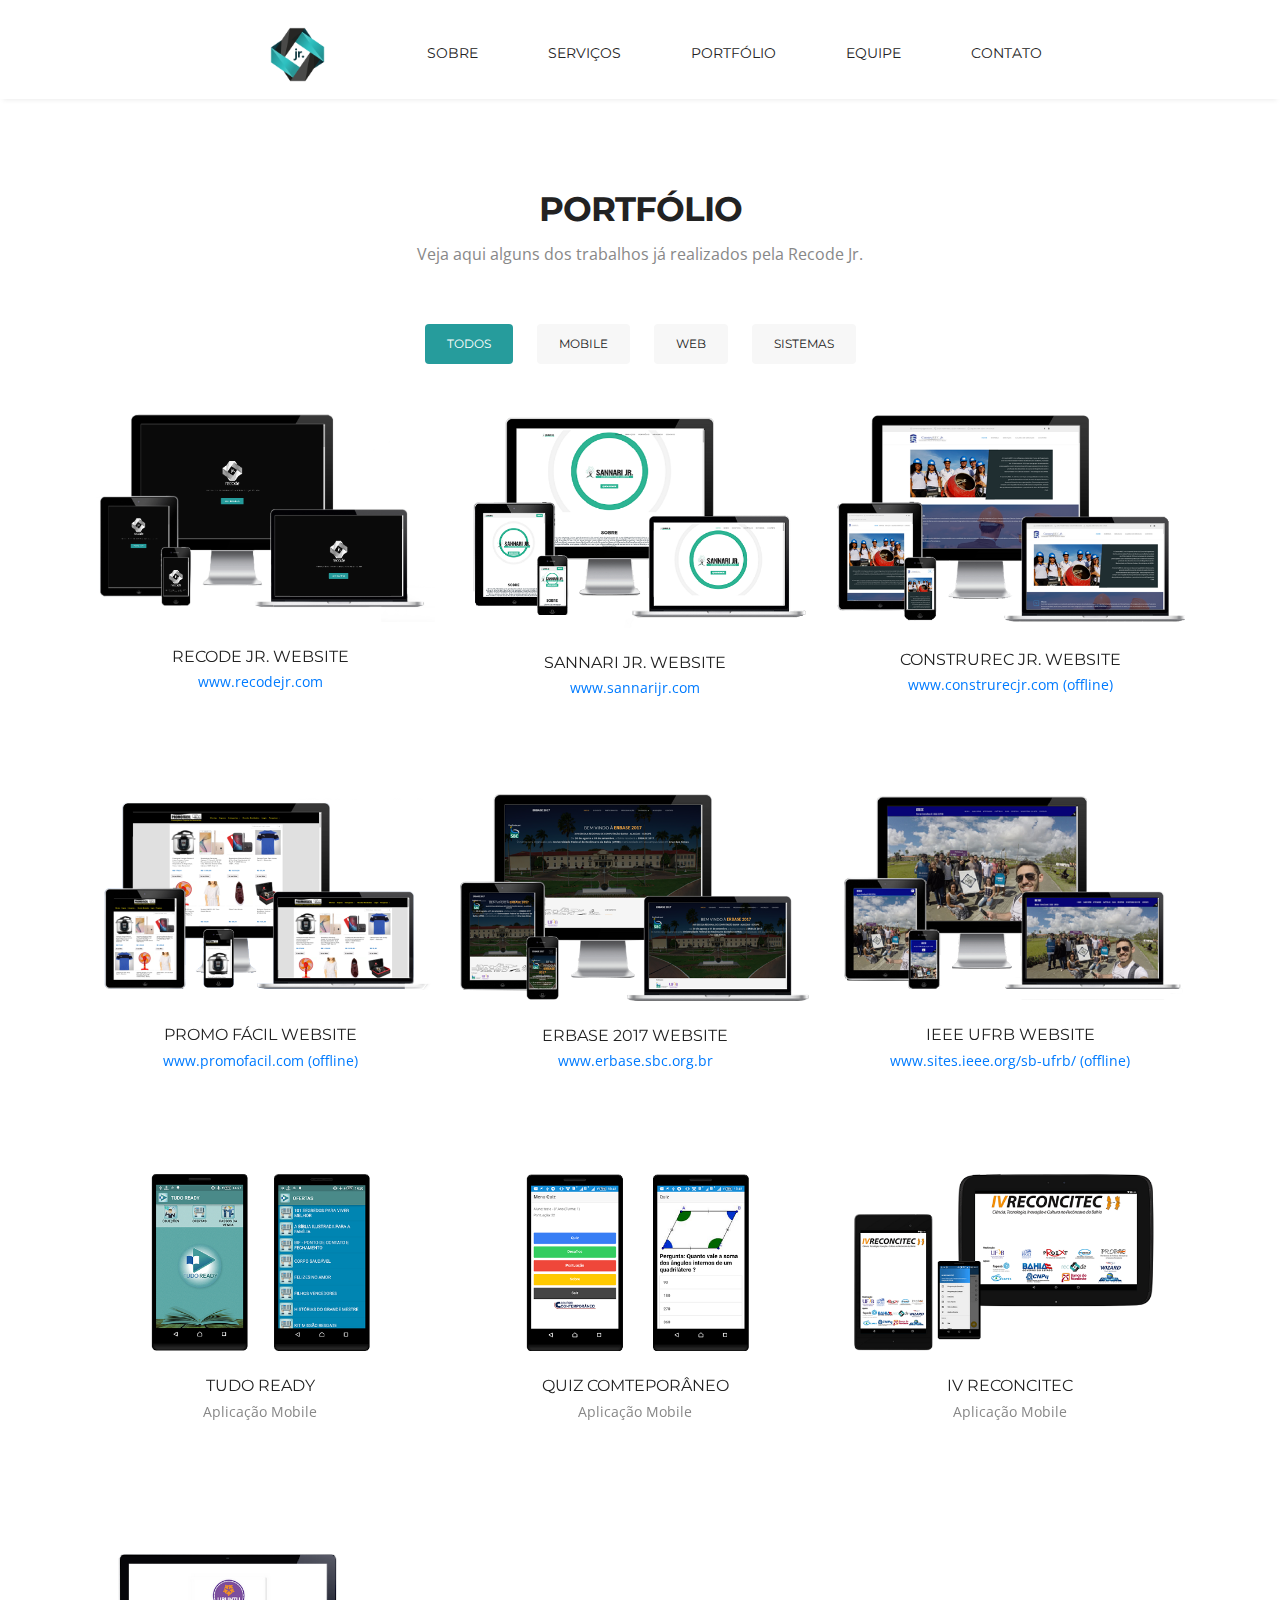
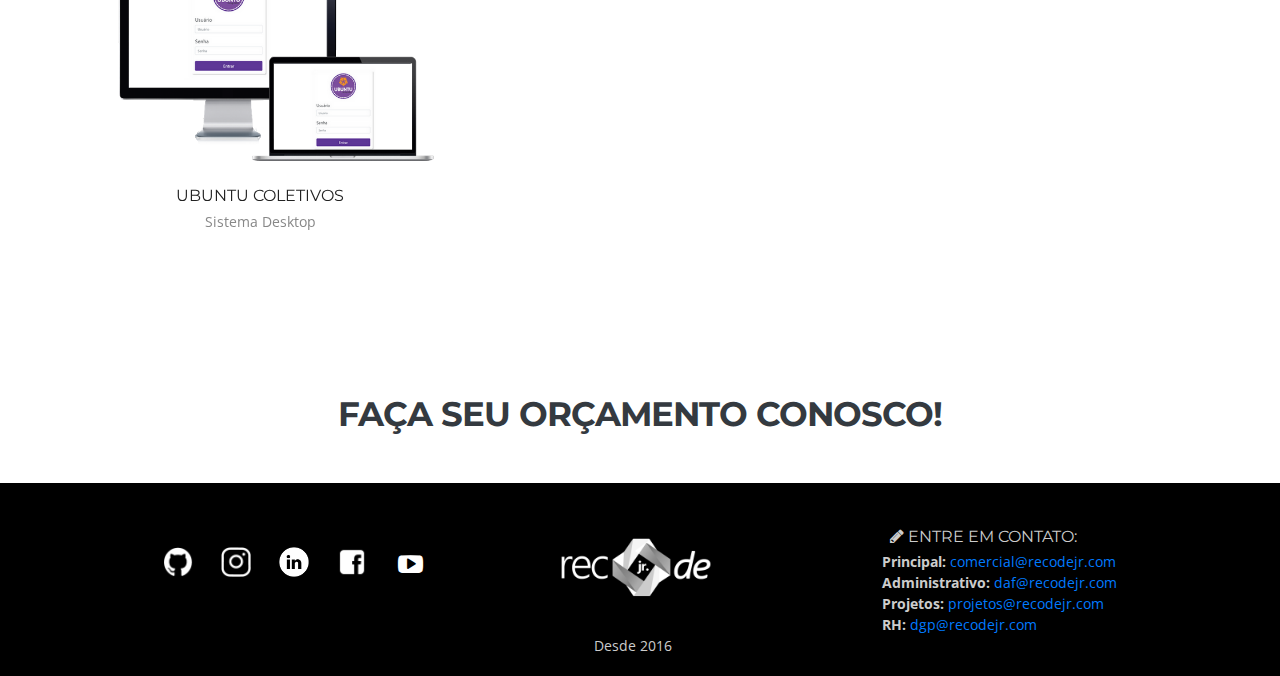
<file: portfolio.html>
<!doctype html>
<html>

<head>
    <meta charset="utf-8">
    <meta name="viewport" content="width=device-width, maximum-scale=1">
    <meta name="description"
        content="Empresa Júnior de Engenharia da Computação da Universidade Federal do Recôncavo da Bahia. RecodeJr UFRB">
    <meta name="keywords" content="recode, recodejr, recode ufrb, recodejr ufrb, computaçao ufrb, ufrb">

    <link rel="icon" href="img/favicon.png" type="image/png">
    <link rel="shortcut icon" href="img/favicon.ico" type="img/x-icon">

    <!-- Fonts -->
    <link href='https://fonts.googleapis.com/css?family=Montserrat:400,700' rel='stylesheet' type='text/css'>
    <link
        href='https://fonts.googleapis.com/css?family=Open+Sans:400,300,800italic,700italic,600italic,400italic,300italic,800,700,600'
        rel='stylesheet' type='text/css'>

    <!-- CSS -->
    <link href="css/bootstrap.min.css" rel="stylesheet">
    <link href="css/style.css" rel="stylesheet">
    <link href="css/font-awesome.css" rel="stylesheet">
    <link href="css/responsive.css" rel="stylesheet">
    <link href="css/animate.css" rel="stylesheet">

    <title>Recode Jr</title>
</head>

<body>

    <!--main-nav-start-->
    <nav class="main-nav-outer" id="menufix">
        <div class="container">
            <ul class="main-nav">
                <li class="small-logo">
                    <a href="index.html#header"><img src="img/recode_logo_escudo.png" alt=""
                            style="width:55px;height:55px;"></a>
                </li>
                <li><a href="index.html#about">Sobre</a></li>
                <li><a href="index.html#service">Serviços</a></li>
                <li><a href="portfolio.html">Portfólio</a></li>
                <li><a href="index.html#equipe">Equipe</a></li>
                <li><a href="index.html#contact">Contato</a></li>
            </ul>
            <a class="res-nav_click" href="#"><i class="fa-bars"></i></a>
        </div>
    </nav>
    <!--main-nav-end-->

    <!--main-section-start-->
    <section class="main-section paddind" id="portfolio">
        <div class="container" id="port">
            <h2>Portfólio</h2>
            <h6>Veja aqui alguns dos trabalhos já realizados pela Recode Jr.</h6>
            <div class="portfolioFilter">
                <ul class="Portfolio-nav wow fadeIn delay-02s">
                    <li><a href="#" data-filter="*" class="current">Todos</a></li>
                    <li><a href="#" data-filter=".mobile">Mobile</a></li>
                    <li><a href="#" data-filter=".web">Web</a></li>
                    <li><a href="#" data-filter=".sistemas">Sistemas</a></li>
                </ul>
            </div>
        </div>

        <div class="portfolioContainer wow fadeInUp delay-04s">

            <!-- Web-->
            <div class="col-sm Portfolio-box web">
                <img src="img/portifolio/Portfolio-recodejr.png" alt="">
                <h3>Recode Jr. Website</h3>
                <a href="https://www.recodejr.com" target="_blank">www.recodejr.com</a>
            </div>

            <div class="col-sm Portfolio-box web">
                <img src="img/portifolio/Portfolio-sannarijr.png" alt="">
                <h3>Sannari Jr. Website</h3>
                <a href="https://www.sannarijr.com" target="_blank">www.sannarijr.com<a>
            </div>

            <div class="col-sm Portfolio-box web">
                <img src="img/portifolio/Portfolio-construrecjr.png" alt="">
                <h3>Construrec Jr. Website</h3>
                <a href="#" target="_blank">www.construrecjr.com (offline)</a>
            </div>

            <div class="col-sm Portfolio-box web">
                <img src="img/portifolio/Portfolio-promofacil.png" alt="">
                <h3>Promo Fácil Website</h3>
                <a href="#" target="_blank">www.promofacil.com (offline)</a>
            </div>

            <div class="col-sm Portfolio-box web">
                <img src="img/portifolio/Portfolio-erbase2017.png" alt="">
                <h3>Erbase 2017 Website</h3>
                <a href="http://erbase.sbc.org.br/2017/index.html" target="_blank">www.erbase.sbc.org.br</a>
            </div>

            <div class="col-sm Portfolio-box web">
                <img src="img/portifolio/Portfolio-ieee.png" alt="">
                <h3>IEEE UFRB Website</h3>
                <a href="#" target="_blank">www.sites.ieee.org/sb-ufrb/ (offline)</a>
            </div>

            <!-- Mobile -->
            <div class="col-sm Portfolio-box mobile">
                <img src="img/portifolio/Portfolio-tudoready.png" alt="">
                <h3>Tudo Ready</h3>
                <p>Aplicação Mobile</p>
            </div>

            <div class="col-sm Portfolio-box mobile">
                <img src="img/portifolio/Portfolio-quiz.png" alt="">
                <h3>Quiz Comteporâneo</h3>
                <p>Aplicação Mobile</p>
            </div>

            <div class="col-sm Portfolio-box mobile">
                <img src="img/portifolio/Portfolio-ivreconcitec.png" alt="">
                <h3>IV Reconcitec</h3>
                <p>Aplicação Mobile</p>
            </div>

            <!-- Sistemas -->
            <div class="col-sm Portfolio-box sistemas">
                <img src="img/portifolio/Portfolio-ubuntu.png" alt="">
                <h3>Ubuntu Coletivos</h3>
                <p>Sistema Desktop</p>
            </div>

        </div>
    </section>
    <!--main-section-end-->

    <!-- Message -->
    <section class="mb-5">
        <div class="container">
            <h2 class="text-dark ">Faça seu orçamento conosco!</h2>
        </div>
    </section>

    <footer class="footer" id="contact">
        <div class="container mx-auto">
            <div class="row">
                <div class="col-md-5">
                    <ul class="social-link">
                        <li class="github">
                            <a target="_blank" href="https://github.com/recodejr">
                                <img src="img/footer/github_icon.png">
                            </a>
                        </li>
                        <li class="instagram">
                            <a target="_blank" href="https://www.instagram.com/recodejr/">
                                <img src="img/footer/instagram_icon.png">
                            </a>
                        </li>
                        <li class="linkedin">
                            <a target="_blank" href="https://www.linkedin.com/company/recode-jr">
                                <img src="img/footer/linkedin_icon.png">
                            </a>
                        </li>
                        <li class="facebook">
                            <a target="_blank"
                                href="https://www.facebook.com/people/Recode-J%C3%BAnior/100012163300536">
                                <img src="img/footer/facebook_icon.png">
                            </a>
                        </li>
                        <li class="youtube">
                            <a target="_blank" href="https://www.youtube.com/channel/UCM9ekev7FqSr3Yf_6oO29Ww">
                                <i class="fa-youtube-play"></i>
                            </a>
                        </li>
                    </ul>
                </div>
                <div class="col-sm">
                    <a href="#">
                        <img class="footer-logo mt-3" src="img/footer/logo jr._branco.png" alt="">
                    </a>
                </div>
                <div class="col-sm">
                    <h3 class="ml-2 mt-4"><i class="fa-pencil"></i> entre em contato:</h3>
                    <span>
                        <b>Principal:</b> <a href="mailto://comercial@recodejr.com">comercial@recodejr.com</a>
                        <br>
                        <b>Administrativo:</b> <a href="mailto://daf@recodejr.com">daf@recodejr.com</a>
                        <br>
                        <b>Projetos:</b> <a href="mailto://projetos@recodejr.com">projetos@recodejr.com</a>
                        <br>
                        <b>RH:</b> <a href="mailto://dgp@recodejr.com">dgp@recodejr.com</a>
                    </span>
                </div>
            </div>
            <div class="row">
                <div class="col-sm">
                    <span class="copyright">Desde 2016</span>
                </div>
            </div>
        </div>
        <!-- 
                All links in the footer should remain intact.
                Licenseing information is available at: https://bootstraptaste.com/license/
                You can buy this theme without footer links online at: https://bootstraptaste.com/buy/?theme=Knight
            -->
    </footer>


</body>

<!-- Js -->

<!-- Bootstrap script -->

<script type="text/javascript" src="js/jquery-3.5.1.js"></script>
<script type="text/javascript" src="js/bootstrap.min.js"></script>
<script src="https://cdn.jsdelivr.net/npm/popper.js@1.16.1/dist/umd/popper.min.js" crossorigin="anonymous"></script>

<!-- Extra scripts -->
<script type="text/javascript" src="js/jquery.1.8.3.min.js"></script>
<script type="text/javascript" src="js/jquery.isotope.js"></script> <!-- Menu Portfolio -->
<script type="text/javascript" src="js/jquery-scrolltofixed.js"></script> <!-- Navbar scrolling -->
<script type="text/javascript" src="js/jquery.easing.1.3.js"></script> <!-- Smooth animation -->
<script type="text/javascript" src="js/wow.js"></script> <!-- Page smooth animation -->
<script type="text/javascript" src="js/classie.js"></script> <!-- Page host library -->

<!-- Navbar scrolling script-->
<script type="text/javascript">
    $(document).ready(function (e) {
        $('#menufix').scrollToFixed();
        $('.res-nav_click').click(function () {
            $('.main-nav').slideToggle();
            return false
        });
    });
</script>

<!-- Page smooth animation script -->
<script>
    wow = new WOW({
        animateClass: 'animated',
        offset: 100
    });
    wow.init();
</script>

<!-- Smooth page scrolling -->
<script type="text/javascript">
    $(window).load(function () {
        $('.conhc').bind('click', function (event) {
            var $anchor = $(this);

            $('html, body').stop().animate({
                scrollTop: $($anchor.attr('href')).offset().top - 102
            }, 1500, 'easeInOutExpo');
            event.preventDefault();
        });
    });

    $(window).load(function () {
        $('.main-nav li a').bind('click', function (event) {
            var $anchor = $(this);
            $('html, body').stop().animate({
                scrollTop: $($anchor.attr('href')).offset().top - 102
            }, 1500, 'easeInOutExpo');
            event.preventDefault();
        });
    });
</script>

<!-- Portfolio Filter -->
<script type="text/javascript">

    $(window).load(function () {


        var $container = $('.portfolioContainer'),
            $body = $('body'),
            colW = 375,
            columns = null;


        $container.isotope({
            // disable window resizing
            resizable: true,
            masonry: {
                columnWidth: colW
            }
        });

        $(window).smartresize(function () {
            // check if columns has changed
            var currentColumns = Math.floor(($body.width() - 30) / colW);
            if (currentColumns !== columns) {
                // set new column count
                columns = currentColumns;
                // apply width to container manually, then trigger relayout
                $container.width(columns * colW)
                    .isotope('reLayout');
            }

        }).smartresize(); // trigger resize to set container width
        $('.portfolioFilter a').click(function () {
            $('.portfolioFilter .current').removeClass('current');
            $(this).addClass('current');

            var selector = $(this).attr('data-filter');
            $container.isotope({

                filter: selector,
            });
            return false;
        });

    });

</script>

</html>
</file>
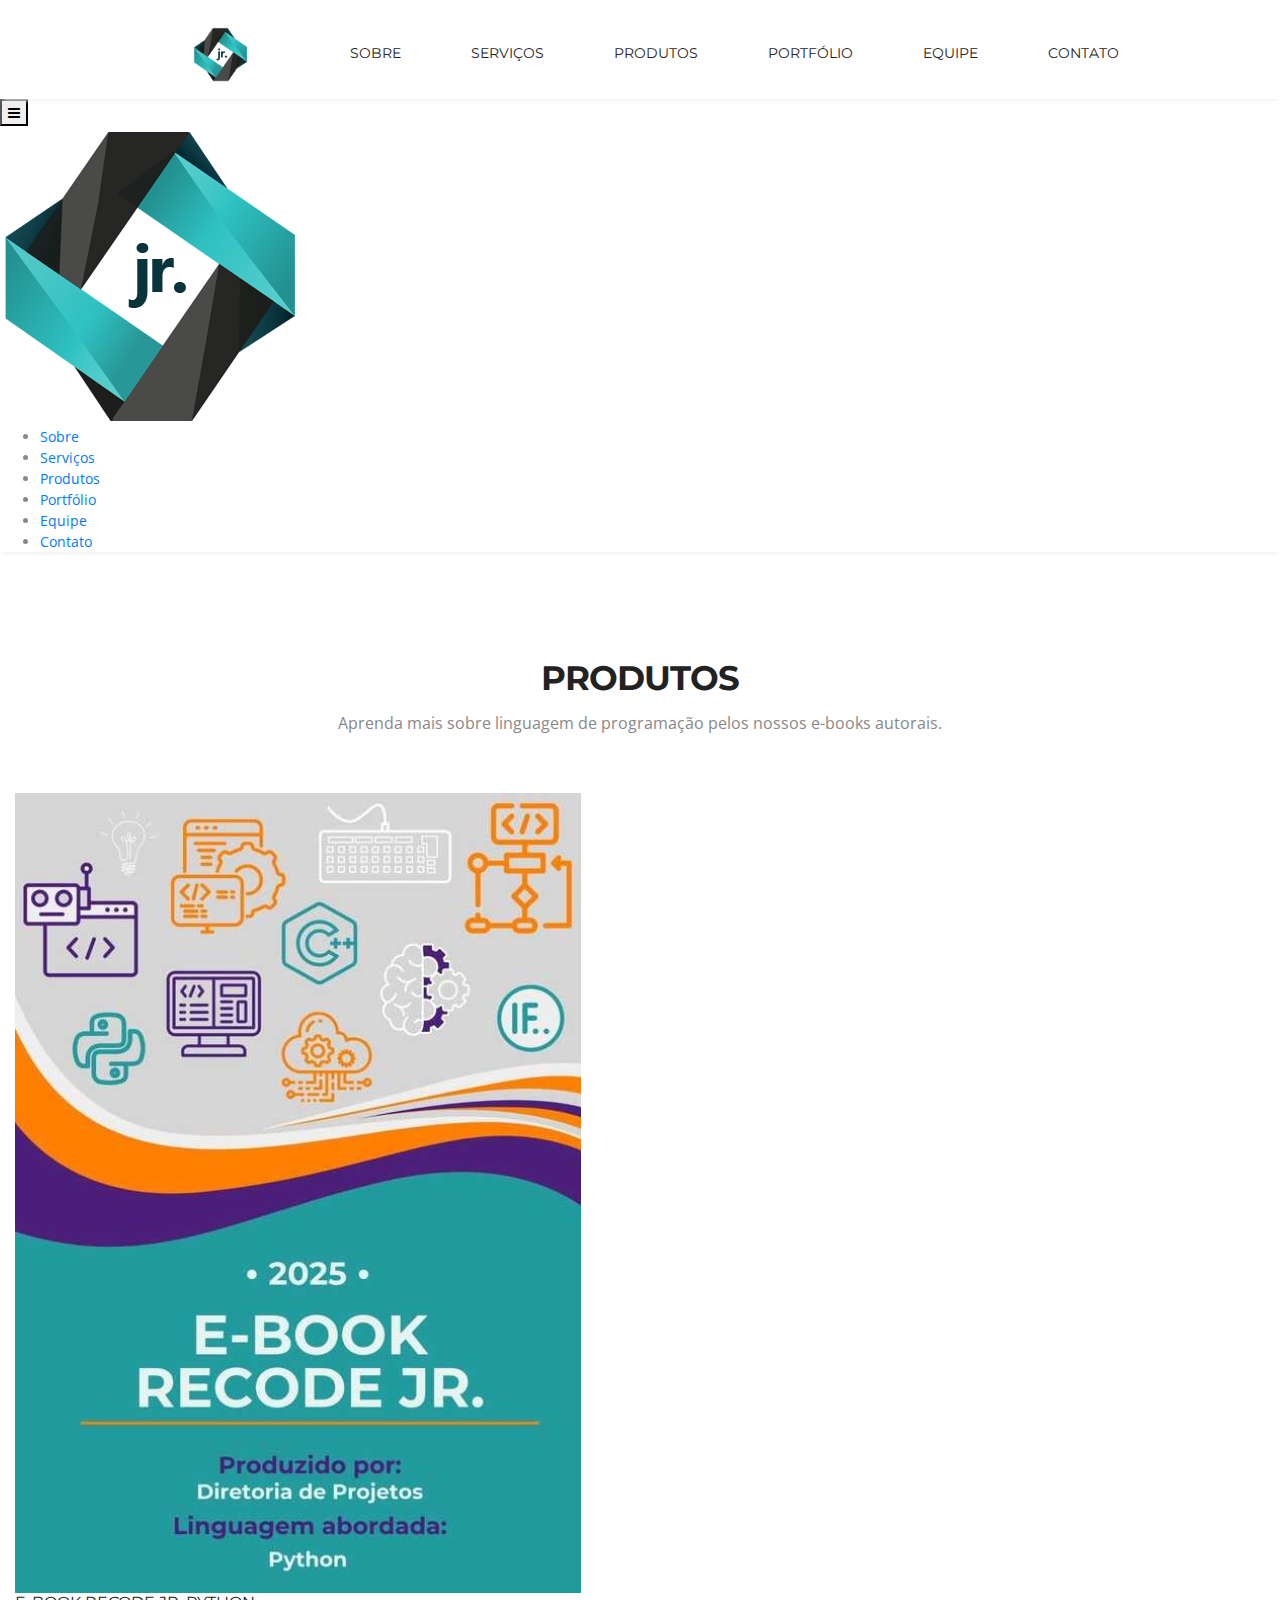
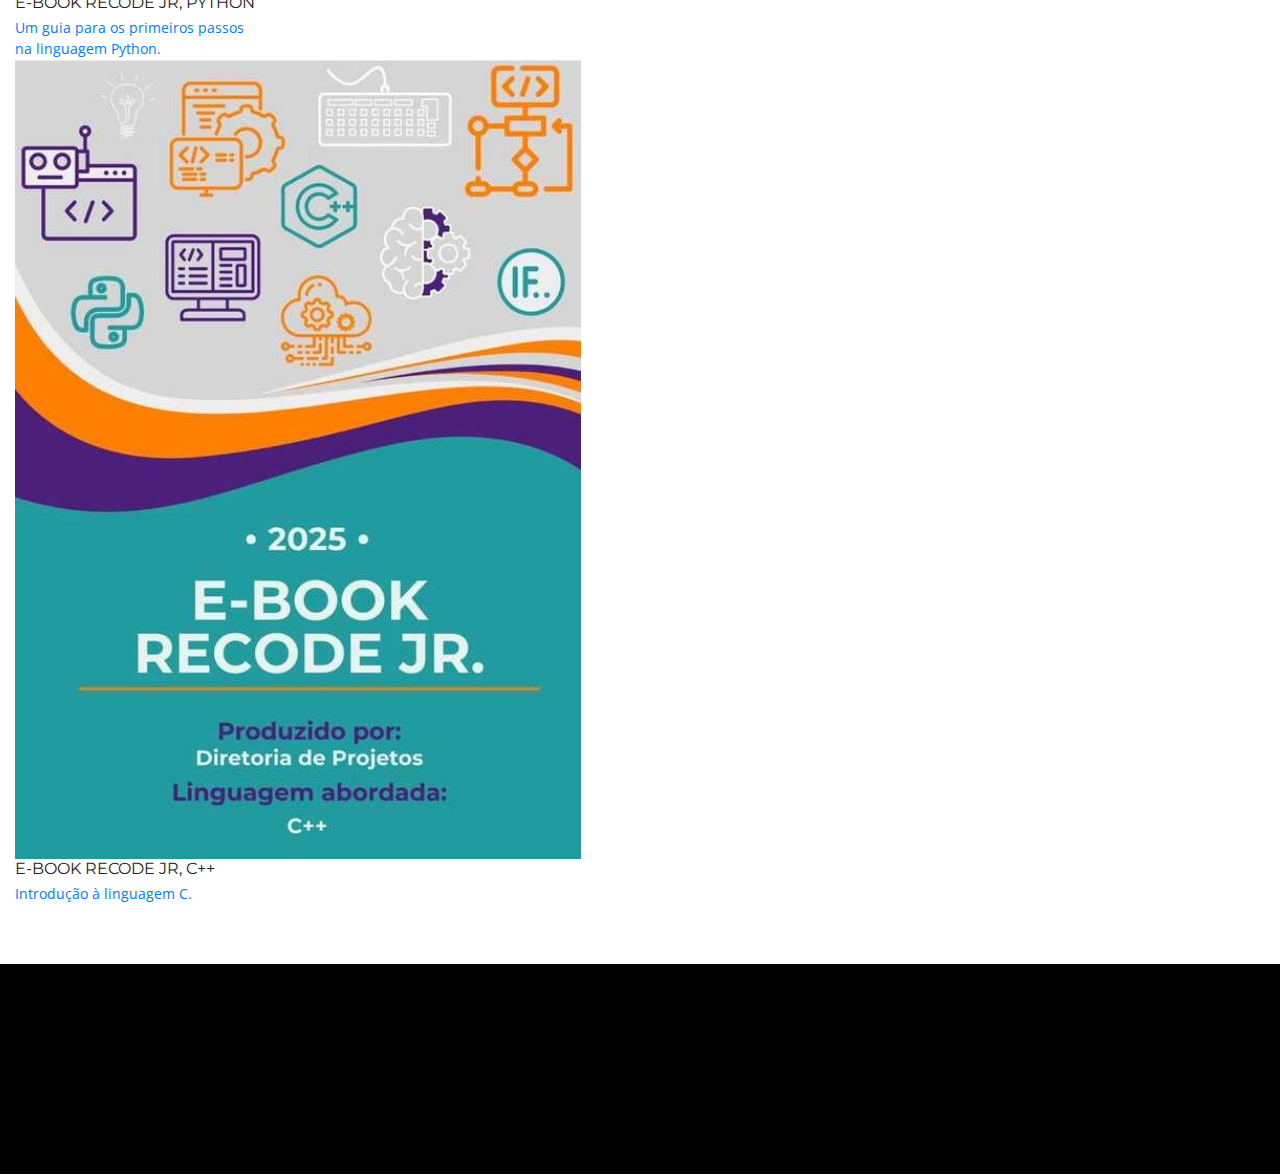
<file: produtos.html>
<!doctype html>
<html>

<head>
    <meta charset="utf-8">
    <meta name="viewport" content="width=device-width, maximum-scale=1">
    <meta name="description"
        content="Empresa Júnior de Engenharia da Computação da Universidade Federal do Recôncavo da Bahia. RecodeJr UFRB">
    <meta name="keywords" content="recode, recodejr, recode ufrb, recodejr ufrb, computaçao ufrb, ufrb">

    <link rel="icon" href="img/favicon.png" type="image/png">
    <link rel="shortcut icon" href="img/favicon.ico" type="img/x-icon">

    <!-- Fonts -->
    <link href='https://fonts.googleapis.com/css?family=Montserrat:400,700' rel='stylesheet' type='text/css'>
    <link
        href='https://fonts.googleapis.com/css?family=Open+Sans:400,300,800italic,700italic,600italic,400italic,300italic,800,700,600'
        rel='stylesheet' type='text/css'>

    <!-- CSS -->
    <link href="css/bootstrap.min.css" rel="stylesheet">
    <link href="css/style.css" rel="stylesheet">
    <link href="css/font-awesome.css" rel="stylesheet">
    <link href="css/responsive.css" rel="stylesheet">
    <link href="css/animate.css" rel="stylesheet">

    <title>Recode Jr</title>
</head>

<body>

    <!-- Desktop Navbar -->
    <div class="navbar-desktop">
        <nav class="main-nav-outer" id="menufix">
            <div class="container">
                <ul class="main-nav">
                    <li class="small-logo">
                        <a href="index.html#header"><img src="img/recode_logo_escudo.png" alt="" style="width:55px;height:55px;"></a>
                    </li>
                    <li><a href="index.html#about">Sobre</a></li>
                    <li><a href="index.html#services">Serviços</a></li>
                    <li><a href="#produtos">Produtos</a></li>
                    <li><a href="portfolio.html">Portfólio</a></li>
                    <li><a href="equipe.html">Equipe</a></li>
                    <li><a href="#contact">Contato</a></li>
                </ul>
            </div>
        </nav>
    </div>

    <!-- Mobile Navbar -->
    <div class="navbar-mobile">
        <nav class="main-nav-outer" id="menufix-mobile">
            <button class="hamburger-btn" id="hamburger" aria-label="Menu">
                <i class="fa fa-bars"></i>
            </button>
            <div class="sidebar" id="sidebar">
                <div class="sidebar-header">
                    <a href="index.html#header" class="logo-link">
                        <img src="img/recode_logo_escudo.png" alt="Logo" class="sidebar-logo">
                    </a>
                </div>
                <ul class="sidebar-menu">
                    <li><a href="index.html#about">Sobre</a></li>
                    <li><a href="index.html#services">Serviços</a></li>
                    <li><a href="#produtos">Produtos</a></li>
                    <li><a href="portfolio.html">Portfólio</a></li>
                    <li><a href="equipe.html">Equipe</a></li>
                    <li><a href="#contact">Contato</a></li>
                </ul>
            </div>
        </nav>
        <div class="menu-overlay"></div>
    </div>

    <!--main-section-start-->
    <section class="main-section paddind" id="produtos">
        <h2 class="wow fadeInDown delay-03s">Produtos</h2>
        <h6 class="wow fadeInUp delay-05s">Aprenda mais sobre linguagem de programação pelos nossos e-books
            autorais.</h6>
        <div class="produtosContainer align-items-center wow fadeInUp delay-04s">
            <div class="col-sm produtos-box">
                <img src="./img/produtos/ebook_python.jpg" onmouseover="this. src='./img/produtos/ebook_python_3D.jpg'"
                    onmouseout="this. src='./img/produtos/ebook_python.jpg'" alt="#">
                <h3>E-BOOK RECODE JR, Python</h3>
                <a href="https://pay.kiwify.com.br/hHB597M" target="_blank">Um guia para os primeiros passos <br> na linguagem Python.</a>
            </div>
            <div class="col-sm produtos-box">
                <img src='./img/produtos/ebook_c.jpg' onmouseover="this. src='./img/produtos/ebook_c_3D.jpg'"
                    onmouseout="this. src='./img/produtos/ebook_c.jpg'" alt="#">
                <h3>E-BOOK RECODE JR, C++</h3>
                <a href="https://pay.kiwify.com.br/KOYNte8" target="_blank">Introdução à linguagem C.</a>
            </div>
        </div>
    </section>
    <!--main-section-end-->

    <!-- footer-start -->
    <footer class="footer" id="contact">
        <div class="container">
            <div class="row justify-content-center text-center align-items-center">
                <div class="col-md-5 col-lg-4 wow fadeInLeft delay-05s d-flex flex-column align-items-center">
                    <ul class="social-link">
                        <li class="whatsapp">
                            <a target="_blank"
                                href="https://wa.me/557582316183?text=Olá,%20gostaria%20de%20mais%20informa%C3%A7%C3%B5es.">
                                <img src="img/footer/whatsapp_icon.png">
                            </a>
                        </li>
                        <li class="github">
                            <a target="_blank" href="https://github.com/recodejr">
                                <img src="img/footer/github_icon.png">
                            </a>
                        </li>
                        <li class="instagram">
                            <a target="_blank" href="https://www.instagram.com/recodejr/">
                                <img src="img/footer/instagram_icon.png">
                            </a>
                        </li>
                        <li class="linkedin">
                            <a target="_blank" href="https://www.linkedin.com/company/recodejr/">
                                <img src="img/footer/linkedin_icon.png">
                            </a>
                        </li>
                        <li class="facebook">
                            <a target="_blank"
                                href="https://www.facebook.com/people/Recode-J%C3%BAnior/100012163300536">
                                <img src="img/footer/facebook_icon.png">
                            </a>
                        </li>
                        <li class="youtube">
                            <a target="_blank" href="https://www.youtube.com/channel/UCM9ekev7FqSr3Yf_6oO29Ww">
                                <i class="fa-youtube-play"></i>
                            </a>
                        </li>
                    </ul>
                </div>
                <div class="col-sm mx-auto wow fadeInDown delay-05s">
                    <img class="footer-logo mt-3" src="img/footer/logo jr._branco.png" alt="">
                    <span class="copyright block center">Desde 2016</span>
                </div>
                <div class="col-sm wow fadeInRight delay-05s d-flex flex-column align-items-center">
                    <nobr>
                        <h3 class="ml-2 mt-4"><i class="fa-pencil"></i> entre em contato:</h3>
                    </nobr>
                    <span>
                        <nobr><b>Telefone:</b> <a target="_blank"
                                href="https://wa.me/557582316183?text=Olá,%20gostaria%20de%20mais%20informa%C3%A7%C3%B5es.">(75)
                                98231-6183</a></nobr>
                        <br>
                        <nobr><b>Principal:</b> <a href="mailto://comercial@recodejr.com">comercial@recodejr.com</a>
                        </nobr>
                        <br>
                        <nobr><b>Administrativo:</b> <a href="mailto://daf@recodejr.com">daf@recodejr.com</a></nobr>
                        <br>
                        <nobr><b>Projetos:</b> <a href="mailto://projetos@recodejr.com">projetos@recodejr.com</a></nobr>
                        <br>
                        <nobr><b>RH:</b> <a href="mailto://dgp@recodejr.com">dgp@recodejr.com</a></nobr>
                    </span>
                </div>
            </div>
        </div>
        <!-- 
                All links in the footer should remain intact.
                Licenseing information is available at: https://bootstraptaste.com/license/
                You can buy this theme without footer links online at: https://bootstraptaste.com/buy/?theme=Knight
            -->
    </footer>
    <!-- footer-end -->

    <!-- Scripts essenciais - Adicione antes do </body> -->
    <!-- jQuery (apenas uma versão) -->
    <script src="https://code.jquery.com/jquery-3.5.1.min.js"></script>

    <!-- Bootstrap e Popper -->
    <script src="https://cdn.jsdelivr.net/npm/popper.js@1.16.1/dist/umd/popper.min.js"></script>
    <script src="js/bootstrap.min.js"></script>

    <!-- Scripts auxiliares -->
    <script src="js/jquery-scrolltofixed.js"></script>
    <script src="js/wow.js"></script>
    <script src="js/jquery.easing.1.3.js"></script>
    <script src="js/classie.js"></script>

    <!-- Script do menu -->
    <script>
        $(document).ready(function () {
            // Inicializa WOW
            new WOW({
                animateClass: 'animated',
                offset: 100
            }).init();

            // Menu hamburguer
            $('#hamburger').on('click', function (e) {
                e.preventDefault();
                e.stopPropagation();
                $('.sidebar').toggleClass('active');
                $('.menu-overlay').toggleClass('active');
            });

            // Fecha menu ao clicar fora
            $(document).on('click', function (e) {
                if (!$(e.target).closest('.sidebar, #hamburger').length) {
                    $('.sidebar').removeClass('active');
                    $('.menu-overlay').removeClass('active');
                }
            });

            // Previne fechar ao clicar dentro do menu
            $('.sidebar').on('click', function (e) {
                e.stopPropagation();
            });

            // Fecha ao clicar em links
            $('.sidebar-menu a').on('click', function () {
                $('.sidebar').removeClass('active');
                $('.menu-overlay').removeClass('active');
            });

            // Menu fixo no scroll
            $('#menufix').scrollToFixed();
        });
    </script>
</body>

</html>
</file>
<file: css/responsive.css>
/* ==========================================================================
   Media Queries
   ========================================================================== */


@media only screen and (min-width: 992px) {
	/****Ipad Landscape 1024 Container 970 ****/

	.service-list{ margin-bottom:30px;}
	.c-logo-part ul li{ margin:0 15px;}
	.form{ margin:0 0 0 20px}
	.main-nav{ display:block !important; }
	/*.portfolioContainer{ width:800px; margin:0px auto !important; } */

}

@media only screen and (min-width: 768px) and (max-width: 991px) {
	/****Ipad Portrait 768 Container 750 ****/
	body{ font-size:13px;}
	p{ line-height:20px ;}
	.header h1{ font-size:46px;}
	.main-nav ul li a{ padding:14px;}
	.small-logo{ padding:0 20px;}
	h2{ font-size:30px}
	h6{ font-size:16px;}
	h3{ font-size:15px;}
	.service-list{ margin-bottom:20px; font-size:15px;}
	.featured-work p.padding-b{ padding-bottom:15px;}
	.main-section{ padding:70px 0;}
	.c-logo-part ul li{ margin:0 1%; float:left; width:18%;}
	.c-logo-part ul li a{ display:block;}
	.c-logo-part ul li a img{ display:block;}
	.form{ margin:0;}
	.contact-info-box{ margin:0 ;}
	.social-link{ margin:0;}

	.main-nav{ display:block !important; }
	.main-nav li a{ padding:8px 15px;}
	/*.portfolioContainer{ width:750px; margin:0px auto !important; }
	.Portfolio-box{ height:250px;}*/



}

@media only screen and (max-width: 767px) {
	/****Mobile Landscape 480 Container 100% ****/
	body{ font-size:12px;}
	h2{ font-size:26px;}
	h3{ font-size:14px;}
	h6{ font-size:16px; margin-bottom:40px;}
	p{ line-height:18px;}
	.service-list{ font-size:12px; margin-bottom:20px;}
	.we-create li{ font-size:13px; padding:0 0 0 8px}
	.header h1{ font-size:28px;}
	.header{ padding:20% 0 500px 0;}
	.main-section{ padding:60px 0 70px;}
	.main-nav{ display:none; position:absolute; left:0; width:100%; top:74px; margin:0 auto; float : none; background:#fff;}
	.main-nav li{ display:block;}
	.main-nav li.small-logo{ display:none;}
	.main-nav li a{ display:block; padding:7px 32px; border-bottom:none;}
	.main-nav li a:hover{color:#7cc576}
	.team-leader-box{ max-width:307px; width:auto; float:none; margin:0 auto;	}
  .parceirosx{ max-width:307px; float:none; margin:0 auto;	}

	.team-leader-box:nth-of-type(3n){ margin:0 auto}
	.res-nav_click{ display:block;}
	.featured-work{ font-size:12px; margin-top:30px;}
	.featured-box{ font-size:12px;}
	.featured-box p{ line-height:18px; }
	.c-logo-part ul a{ margin-bottom:5px;}
	.main-section.team{ padding:60px 0 50px;}
	.business-talking h2{ font-size:36px;}
	.contact-info-box{ margin:0 0 12px 30px; font-size:12px;}
	.contact-info-box span{ line-height:18px;}
	.social-link{ margin-left:30px;}
	.form{ margin:0 30px;}
	.copyright{ font-size:12px;}
	.business-talking a{ padding:10px 25px; font-size:14px;}
	.main-section.contact{ padding:60px 0 70px}
	.client-part-haead{ font-size:20px; line-height:30px;}
	.link{ font-size:14px; padding:10px 25px;}
	.logo{ width:100px;}
	.main-section.contact{ background-size:contain;}
	.Portfolio-nav li a{ padding:5px 16px;}
	.Portfolio-nav li{ display:block;}
	/*.isotope-item img{ width:300px; left:50%; margin-left:-100px;}
	.isotope-item{ width:300px; margin:0px auto;}
	.isotope{ width:400px; margin:0px auto;}
	.Portfolio-box{}
	.portfolioContainer{ width:350px; margin:0px auto !important; } */


}

@media only screen and (max-width: 479px) {
	/****Mobile Portrait 320 ****/
	.contact-info-box{ margin-left:0px;}
	.header{ padding:50% 0 190px 0;}
	.social-link{ margin-left:0px;}
	.form{ margin:0}
	.c-logo-part ul li{ display:block;}
	.Portfolio-box{  max-width:300px !important; width:96.4% !important; margin:0 !important}
	.Portfolio-box img { max-width:100%;}
	.portfolioContainer{ width:280px !important; margin:0 auto !important }

}
</file>
<file: css/style.css>
@charset "utf-8";
/*
 Knight Bootstrap theme by BootstrapTaste.com
 Theme URI: http://bootstraptaste.com/knight-free-bootstrap-theme/
 Author: BootstrapTaste
 Author URI: http://bootstraptaste.com
 */

/* CSS Document */

/* Float Elements
---------------------------------*/
.fl-lt {
	float:left;
}
.fl-rt {
	float:right;
}

/* Clear Floated Elements
---------------------------------*/
.clear {
  clear: both;
  display: block;
  overflow: hidden;
  visibility: hidden;
  width: 0;
  height: 0;
}

.clearfix:before,
.clearfix:after {
  content: '\0020';
  display: block;
  overflow: hidden;
  visibility: hidden;
  width: 0;
  height: 0;
}

.clearfix:after {
  clear: both;
}

.figure{ 
	margin:0px;
}

img{ 
	max-width:100%;
}

a, a:hover, a:active{ 
	outline:0px !important
}

@font-face {
	font-family: 'FontAwesome';
	src: url('../fonts/fontawesome-webfont.eot?v=4.1.0');
	src: url('../fonts/fontawesome-webfont.eot?#iefix&v=4.1.0') format('embedded-opentype'), url('../fonts/fontawesome-webfont.woff?v=4.1.0') format('woff'), url('../fonts/fontawesome-webfont.ttf?v=4.1.0') format('truetype'), url('../fonts/fontawesome-webfont.svg?v=4.1.0#fontawesomeregular') format('svg');
	font-weight: normal;
	font-style: normal;
}

/* Primary Styles
---------------------------------*/
body {
	background:#fff;
	font-family: 'Open Sans', sans-serif;
	font-size:14px;
	font-weight:normal;
	color:#888888;
	margin:0;
	overflow-x: hidden;
	overflow-y: auto;
}

div#ini {
    min-height: 100%;
    height: 100%;
    width: 100%;
    margin-bottom: -1px;
}

h2{
	font-size:34px;
	color:#222222;
	font-family: 'Montserrat', sans-serif;
	font-weight:700;
	letter-spacing: -1px;
	margin:0 0 15px 0;
	text-align:center;
	text-transform:uppercase;
}

h3{
	font-family: 'Montserrat', sans-serif;
	color:#222222;
	font-size:16px;
	margin:0 0 5px 0;
	text-transform:uppercase;
	font-weight:400;
}

h6{
	font-size:16px;
	color:#888888;
	font-family: 'Open Sans', sans-serif;
	font-weight:400;
	text-align:center;
	margin:0 0 60px 0;
}

p{
	line-height:24px;
	margin:0;
}

/* Header Styles
---------------------------------*/

.header{
	background:url(../img/capa.jpg) center center no-repeat;
	background-size:cover;
	text-align:center;
	padding: 10% 0 15% 0;
	background-color: #212121;
	min-height: 100vh;
}

.logo{
	width:130px;
	margin:0 auto 35px;
}

.header h1{
	font-family: 'Montserrat',sans-serif;
	font-size:50px;
	font-weight:400;
	letter-spacing: -1px;
	margin:0 0 22px 0 ;
	color:#fff;
}

.typerTxt{
	position: relative;
	font-family: 'Bahnschrift';
	font-size: 40px;
	color: #fff;
	/* set text-color on typer.js line 18 */
}

/* Arrow index animation */
.arrow a {
	z-index: 2;
	display: inline-block;
	-webkit-transform: translate(0, -50%);
	transform: translate(0, -50%);
	color: #fff;
	font-size: 16px;
	text-decoration: none;
	transition: opacity .3s;
}
.arrow a:hover {
	opacity: .5;
}
#arrow a {
	padding-top: 65px;
}
#arrow a span {
	position: absolute;
	top: 0;
	left: 50%;
	width: 24px;
	height: 24px;
	margin-left: -12px;
	border-left: 1px solid #fff;
	border-bottom: 1px solid #fff;
	-webkit-transform: rotate(-45deg);
	transform: rotate(-45deg);
	-webkit-animation: arrowAnimation 2s infinite;
	animation: arrowAnimation 2s infinite;
	opacity: 0;
	box-sizing: border-box;
}
#arrow a span:nth-of-type(1) {
	-webkit-animation-delay: 0s;
	animation-delay: 0s;
}
#arrow a span:nth-of-type(2) {
	top: 16px;
	-webkit-animation-delay: .15s;
	animation-delay: .15s;
}
#arrow a span:nth-of-type(3) {
	top: 32px;
	-webkit-animation-delay: .3s;
	animation-delay: .3s;
}
@-webkit-keyframes arrowAnimation {
	0% {
	  opacity: 0;
	}
	50% {
	  opacity: 1;
	}
	100% {
	  opacity: 0;
	}
}
@keyframes arrowAnimation {
	0% {
	  opacity: 0;
	}
	50% {
	  opacity: 1;
	}
	100% {
	  opacity: 0;
	}
}

.we-create{
	padding:0;
	margin:35px 0 55px;
}

.wp-pic{
	margin-bottom:20px;
}

.we-create li{
	display:inline-block;
	font-family: 'Montserrat',sans-serif;
	font-size:14px;
	color: #bcbcbc;
	text-transform: uppercase;
	font-weight: 400;
	margin:0 5px 0 0;
	padding:0 0 0 15px;
}

.we-create li:first-child{
	background:none;
}

.start-button {
	padding-left: 0px;
}

.start-button li a{
color: #fff;
}

.row {
    margin-right: 0px;
}

.link{
	padding:15px 35px;
	background:#269c9c;
	color:#fff !important;
	font-size:16px;
	font-weight:400;
	font-family: 'Montserrat', sans-serif;
	display:inline-block;
	border-radius:3px;
	text-transform:uppercase;
	line-height:25px;
	margin-bottom:20px;
	transition:all 0.3s ease-in-out;
	-moz-transition:all 0.3s ease-in-out;
	-webkit-transition:all 0.3s ease-in-out;

}
.link:hover {
	text-decoration:none;
	color:#fff !important;
	background:#127b7b;
}
/*.link:active, .link:focus {
	background: #269c9c;
	text-decoration:none;
	color:#fff !important;
	display:inline;
}*/


/* Navigation
---------------------------------*/
.main-nav-outer{
	padding:0px;
	border-bottom:-2px solid ;
	box-shadow:0 4px 5px -3px #ececec;
	position:relative;
	background:#fff;
}
.main-nav{
	text-align:center;
	margin:10px 0 0px;
	padding:0;
	list-style:none;
}
.main-nav li{
	display:inline;
	margin:0 1px;
}
.main-nav li a{
	display:inline-block;
	color:#222222;
	text-transform:uppercase;
	font-family: 'Montserrat', sans-serif;
	text-decoration: none;
	line-height:20px;
	margin:17px 32px;
	transition:all 0.3s ease-in-out;
	-moz-transition:all 0.3s ease-in-out;
	-webkit-transition:all 0.3s ease-in-out;
}

.main-nav li a:hover{
	text-decoration:none;
	color: #269c9c;
}

.small-logo{
	padding:0 32px;
}

.main-section{
	padding:90px 0 110px;
}


/* Services
---------------------------------*/

#services{
	background: url(../img/servicos.jpg) center center no-repeat;
	background-size: cover;
	text-align: center;
	color: white;
	padding: 10% 0 15% 0;
	background-color: #212121;
	min-height: 100vh;
}
#services h2{
	color: white;
}
#services h3{
	color: white;
}
#services h6{
	color: white;
}
.service-list{
	padding:0 0 0 0;
	font-size:14px;
	margin-bottom:40px;
}
.service-list-col1{
	float:left;
	width:60px;
}
.service-list-col1 i{
	font-style:normal;
	font-size:38px;
	display:block;
	font-family: 'FontAwesome';
	line-height:38px;
}
.service-list-col2{
	overflow:hidden;
}
.main-section.alabaster{
	background:#fafafa;
}


.blog-post{
	padding:0 0 0 0;
	font-size:14px;
	margin-bottom:40px;
}
.blog-post-col1{
	float:left;
	width:60px;
}
.blog-post-col1 i{
	font-style:normal;
	font-size:38px;
	display:block;
	color:#222;
	font-family: 'FontAwesome';
	line-height:38px;
}
.blog-post-col2{
	overflow:hidden;
}

/* Featured Work
---------------------------------*/
.featured-work{
	font-size:14px;
}
.featured-work h2{
	text-align:left;
}
.featured-box{
	padding:0 0 0 0;
	margin-bottom:25px;
	font-size:14px;
}
.featured-box h3{
	margin-bottom:5px;
}
.featured-box p{
	line-height:22px;
}
.featured-work p.padding-b{
	padding-bottom:35px;
}
.featured-box-col1{
	width:60px;
	float:left;
}
.featured-box-col1 i{
	display:block;
	line-height:38px;
	font-family: 'FontAwesome';
	font-size:38px;
	color:#777777;
	font-style:normal;
}
.featured-box-col2{ overflow:hidden;}
.featured-box.magic{
	background:url(../img/magic.png) left top no-repeat;
}
.featured-box.packaged{
	background:url(../img/packaged.png) left top no-repeat;
}
.featured-box.seo{
	background:url(../img/seo.png) left top no-repeat;
}
.Learn-More{
	display:inline-block;
	padding:0 5px 0 0;
	color:#269c9c;
	font-size:16px;
	text-transform:uppercase;
	font-family: 'Montserrat', sans-serif;
	font-weight:400;
	line-height:24px;
	transition:all 0.3s ease-in-out;
	-moz-transition:all 0.3s ease-in-out;
	-webkit-transition:all 0.3s ease-in-out;
	display: none;
}
.Learn-More i{
	padding-right:15px;
}

.Learn-More:hover, .Learn-More:focus{
	text-decoration:none;
	color: #111;
}


/* Portfolio
---------------------------------*/
.Portfolio-nav{
	padding:0;
	margin:0 0 45px 0;
	list-style:none;
	text-align:center;
}

.Portfolio-nav li{
	margin:0 10px;
	display:inline;
}

.Portfolio-nav li a{
	display:inline-block;
	padding:10px 22px;
	font-size:12px;
	line-height:20px;
	color:#222222;
	border-radius:4px;
	text-transform:uppercase;
	font-family: 'Montserrat', sans-serif;
	background:#f7f7f7;
	margin-bottom:5px;
	transition:all 0.3s ease-in-out;
	-moz-transition:all 0.3s ease-in-out;
	-webkit-transition:all 0.3s ease-in-out;
}

.Portfolio-nav li a:hover{
	background:#269c9c;
	color:#fff;
	text-decoration:none;
}

.portfolioContainer{
	margin:0 auto;
	padding-left:15px;
}

.Portfolio-box{
	text-align:center;
	margin-bottom:30px;
	height:350px;
	width:350px;
	overflow:hidden;
	float:left;
	padding:0;
}

.Portfolio-box img{
	margin-bottom:25px;
	transition:all 0.3s ease-in-out;
	-moz-transition:all 0.3s ease-in-out;
	-webkit-transition:all 0.3s ease-in-out;
}

.Portfolio-box img:hover {
	opacity: 0.6;
}

.Portfolio-nav li a.current{
	background:#269c9c;
	color:#fff;
	text-decoration:none;
}

img {
   max-width:100%;
}

.show {
	display: block;
  }
  

/* no transition on .isotope container */

.isotope .isotope-item {
  /* change duration value to whatever you like */
  -webkit-transition-duration: 0.6s;
     -moz-transition-duration: 0.6s;
          transition-duration: 0.6s;
}

.isotope .isotope-item {
  -webkit-transition-property: -webkit-transform, opacity;
     -moz-transition-property:    -moz-transform, opacity;
          transition-property:         transform, opacity;
}

.main-section.paddind{
	padding-bottom:60px;
}

/* Clients
---------------------------------*/
.client-part{
	background:url(../img/ufrb.jpg) center center no-repeat;
	background-size:cover;
	padding:55px 0;
	text-align:center;
	z-index: 199;
	min-height: 100vh;
}
.client-part-haead{
	color:#fdfdfd;
	font-size:28px;
	line-height:41px;
	margin:30px 0 10px;
	font-family: ''Open Sans',sans-serif';
	font-style: italic;
}
.client{
	padding:0;
	margin:20px 0 0;
	list-style:none;
	text-align:center;
}
.client li{
	display:inline;
	margin:0 15px;
}
.client li a{
	display:inline-block;
}
.client li a img{
	margin-bottom:15px;
	border-radius:50%;
}
.client li a:hover{
	text-decoration:none;
}
.client li a h3{
	color:#ffffff;
}
.client li a span{
	color:#f1f1f1;
}
.quote-right{
	font-style:normal;
	width:68px;
	height:68px;
	margin:0 auto;
	border:2px solid #269c9c;
	border-radius:50%;
	display:block;
	line-height:68px;
	text-align:center;
	font-size:27px;
	color:#269c9c;
	cursor: pointer;
	transition:all 0.3s ease-in-out;
	-moz-transition:all 0.3s ease-in-out;
	-webkit-transition:all 0.3s ease-in-out;
}

.quote-right:hover{
color: #fff;
border: 2px solid #fff;
}

.post-tittle{
	font-style:normal;
	margin:0 auto;
	display:block;
	line-height:68px;
	text-align:center;
	font-size:27px;
	color:#269c9c;
	cursor: pointer;
	transition:all 0.3s ease-in-out;
	-moz-transition:all 0.3s ease-in-out;
	-webkit-transition:all 0.3s ease-in-out;
}

.post-tittle:hover{
color: #3AC2C2;
}

.c-logo-part{
	background:#269c9c;
	padding:25px 0;
    filter: alpha(opacity=60);
}
.c-logo-part ul{
	padding:0;
	margin:0;
	list-style:none;
	text-align:center;
}
.c-logo-part ul li{
	display:inline;
	margin:0 25px;
}
.c-logo-part ul a{
	display:inline-block;
	margin: 0 20px;
}
.main-section.team{
	padding:85px 0;
}
#parceiros {
	padding:30px 0 30px 0;
	background: #fff;
}
.main-section.team h6{
	margin-bottom:40px;
}


/* Team
---------------------------------*/
.team-leader-block{
	max-width:100%;
	margin:0 auto;

}
.team-leader-box{
	width:100%;
  margin-bottom:24px;
	/*margin-right: 30px;
	height: 260px;*/
	overflow: hidden;
	text-align: center;
	display: inline-block;
}
.team-leader-box span{
	margin-bottom:14px;
	display:block;
}
.team-leader{
	width:auto;
	height:auto;
	position:relative;
	border-radius:50%;
	box-shadow:0px 0px 0px 7px rgba(241,241,241,0.80);
	margin:7px 7px 25px 7px;

}
.team-leader-shadow{
	transition:all 0.3s ease-in-out;
	-moz-transition:all 0.3s ease-in-out;
	-webkit-transition:all 0.3s ease-in-out;
	border-radius:50%;
	position:absolute;
	width:100%;
	height:100%;
	z-index:10;
	border-radius:50%;
}
.team-leader-shadow a{
	display:block;
	width:100%;
	height:100%;
}
.team-leader:hover .team-leader-shadow{
	box-shadow:inset  0px 0px 0px 148px rgba(17,17,17,0.80);
}
.team-leader:hover ul{ display:block; opacity:1}
.team-leader img{
	display:block;
	border-radius:50%;
}
.team-leader ul{
	display:block;
	opacity:0;
	padding:0;
	margin:0;
	list-style:none;
	position:absolute;
	left:0;
	top:50%;
	width:100%;
	text-align:center;
	margin-top:-14px;
	z-index:15;
	transition:all 0.6s ease-in-out;
	-moz-transition:all 0.6s ease-in-out;
	-webkit-transition:all 0.6s ease-in-out;
}
.team-leader ul li{
	display:inline;
	margin:0 11px;
}
.team-leader ul li a{
	font-family: 'FontAwesome';
	display:inline-block;
	font-size:28px;
	color:#fff;
	transition:all 0.3s ease-in-out;
	-moz-transition:all 0.3s ease-in-out;
	-webkit-transition:all 0.3s ease-in-out;
}
.team-leader ul li a:hover, .team-leader ul li a:focus{
	text-decoration:none;
}
.team-leader ul li a.fa-twitter:hover{
	color:#55acee;
}
.team-leader ul li a.fa-facebook:hover{
	color:#3b5998;
}
.team-leader ul li a.fa-instagram:hover{
	color:#3f729b;
}
.team-leader ul li a.fa-youtube:hover{
	color:#D70000;
}
.team-leader ul li a.fa-google-plus:hover{
	color:#dd4b39;
}
.team-leader ul li a.fa-github:hover{
	color:#57297d;
}

/* Talk Business
---------------------------------*/
.business-talking{
	background: url(../img/section-bg1.jpg) center center no-repeat;
	background-size:cover;
	padding:40px 0 10px;
	text-align:center;
}
.business-talking h2{
	font-family: 'Montserrat', sans-serif;
	font-weight:700;
	padding:0;
  margin: 30 30 30px;
	text-transform:uppercase;
	font-size:42px;
	color:#fff;
}

/* Blog tittle
---------------------------------*/
.blog-tittle{
  background-color: rgb(24, 24, 24);
	/*background: url(http://more-sky.com/data/out/10/IMG_372411.png) center center no-repeat;*/
	background-size:cover;
	padding:40px 0 10px;
	text-align:center;
}
.blog-tittle h2{
	font-family: 'Montserrat', sans-serif;
	font-weight:700;
	padding:40px 0 10px;
  margin: 30 30 30px;
	text-transform:lowercase;
	font-size:42px;
	color:#fff;
}

/* Contact
---------------------------------*/
.main-section.contact{
	padding:90px 0 100px;
}

.contact-info-box{
	font-size:15px;
	margin:0 0 14px 68px;
	padding-left:0;
}
.contact-info-box h3{
	font-size: 15px;
	font-weight:400;
	float:left;
	width:102px;
	margin-right:12px;
	line-height:28px;
}
.contact-info-box h3 i{
	font-style:normal;
	font-size:18px;
	color:#222222;
	font-family: 'FontAwesome';
	font-weight:normal;
	margin-right:8px;
}
.contact-info-box span{
	line-height:28px;
	display:block;
	overflow:hidden;
}
.social-link{
	padding:35px 0;
	margin:0 0 0 68px;
	display:block;
	overflow:hidden;
	list-style:none;
}
.social-link li{
	float:left;
	margin-right:8px;
}
.social-link li a{
	display:block;
	width:50px;
	height:50px;
	text-align:center;
	line-height:50px;
	font-size:25px;
	color:#fff;
	border-radius:50%;
	transition:all 0.3s ease-in-out;
}
.social-link li a:hover, .social-link li a:focus{
	text-decoration:none;
}
.social-link img{
	width: 30px;
	height: 30px;
	margin-bottom: 8px;
}
.twitter a:hover {
	background: #55acee;
}
.facebook a:hover {
	background: #3b5998;
}
.instagram a:hover {
	background: #dd2a7b;;
}
.youtube a:hover {
	background: #d70000;
}
.gplus a:hover {
	background: #dd4b39;
}
.github a:hover {
	background: #5e2091;
}
.dribbble a:hover {
	background: #ea4c89;
}
.linkedin a:hover {
	background: #0e76a8;
}

.form{
	margin:0 66px 0 30px;
}
.input-text{
	padding:15px 16px;
	border:1px solid #ccc;
	width:100%;
	height:50px;
	display:block;
	border-radius:4px;
	font-size:15px;
	color:#aaa;
	font-family: 'Open Sans', sans-serif;
	margin:0 0 15px 0;
	transition:all 0.3s ease-in-out;
	-moz-transition:all 0.3s ease-in-out;
	-webkit-transition:all 0.3s ease-in-out;
}
.input-text:focus {
	border: 1px solid #269c9c;
	outline:0;
	-webkit-box-shadow: inset 0 1px 1px rgba(0, 0, 0, 0.075), 0 0 8px rgba(124, 197, 118, 0.3);
	-moz-box-shadow: inset 0 1px 1px rgba(0, 0, 0, 0.075), 0 0 8px rgba(124, 197, 118, 0.3);
	box-shadow: inset 0 1px 1px rgba(0, 0, 0, 0.075), 0 0 8px rgba(124, 197, 118, 0.3);
}

.input-text.text-area{
	height:165px;
	resize:none;
	overflow:auto;
}
.input-btn{
	width:175px;
	height:50px;
	background:#269c9c;
	border-radius:4px;
	color:#ffffff;
	font-size:14px;
	text-transform:uppercase;
	font-family: 'Montserrat', sans-serif;
	font-weight:400;
	border:0px;
	transition:all 0.3s ease-in-out;
	-moz-transition:all 0.3s ease-in-out;
	-webkit-transition:all 0.3s ease-in-out;
}

.input-btn:hover{
	background: #111;
	color: #fff;
}

/* Footer
---------------------------------*/

.footer{
	background:#000000;
	padding-top: 20px;
	padding-bottom: 20px;
	color: #cccccc;
}
.footer h3{
	color: #cccccc;
}
.footer-logo{
	width: 200px;
	height: 97px;
	margin-left: -18px;
}
.copyright{
	color:#cccccc;
	font-size:14px;
	display:block;
	text-align:center;
}
.copyright a{
	color:#269c9c;
	font-weight:600;
	text-decoration: none;
	transition:all 0.3s ease-in-out;
	-moz-transition:all 0.3s ease-in-out;
	-webkit-transition:all 0.3s ease-in-out;
}

.copyright a:hover {
	color: #fff;
}

.res-nav_click {
	line-height:38px;
	font-family: 'FontAwesome';
	font-size:38px;
	text-decoration: none !important;
	color:#777777;
	font-style:normal;
	display:none;
	width:42px;
	height:27px;
	margin:20px auto;
	transition:all 0.3s ease-in-out;
	-moz-transition:all 0.3s ease-in-out;
	-webkit-transition:all 0.3s ease-in-out;
}

.res-nav_click:hover, .res-nav_click:active, .res-nav_click:focus {
	color: #269c9c !important;
}

.portfolioContainer{
	max-width: 1140px;
}
.paddind_footer{
  padding-bottom: 0 !important;
}

/* Animation Timers
---------------------------------*/
.delay-02s {
	animation-delay: 0.2s;
	-webkit-animation-delay: 0.2s;
}
.delay-03s {
	animation-delay: 0.3s;
	-webkit-animation-delay: 0.3s;
}
.delay-04s {
	animation-delay: 0.4s;
	-webkit-animation-delay: 0.4s;
}

.delay-05s {
	animation-delay: 0.5s;
	-webkit-animation-delay: 0.5s;
}
.delay-06s {
	animation-delay: 0.6s;
	-webkit-animation-delay: 0.6s;
}

.delay-07s {
	animation-delay: 0.7s;
	-webkit-animation-delay: 0.7s;
}
.delay-08s {
	animation-delay: 0.8s;
	-webkit-animation-delay: 0.8s;
}

.delay-09s {
	animation-delay: 0.9s;
	-webkit-animation-delay: 0.9s;
}
.delay-1s {
	animation-delay: 1s;
	-webkit-animation-delay: 1s;
}
.delay-12s {
	animation-delay: 1.2s;
	-webkit-animation-delay: 1.2s;
}

.title{
	font-size:34px;
	color:#ffff;
	font-family: 'Montserrat', sans-serif;
	font-weight:700;
	letter-spacing: -1px;
	margin:0 0 15px 0;
	text-align:center;
	text-transform:uppercase;
}
</file>
